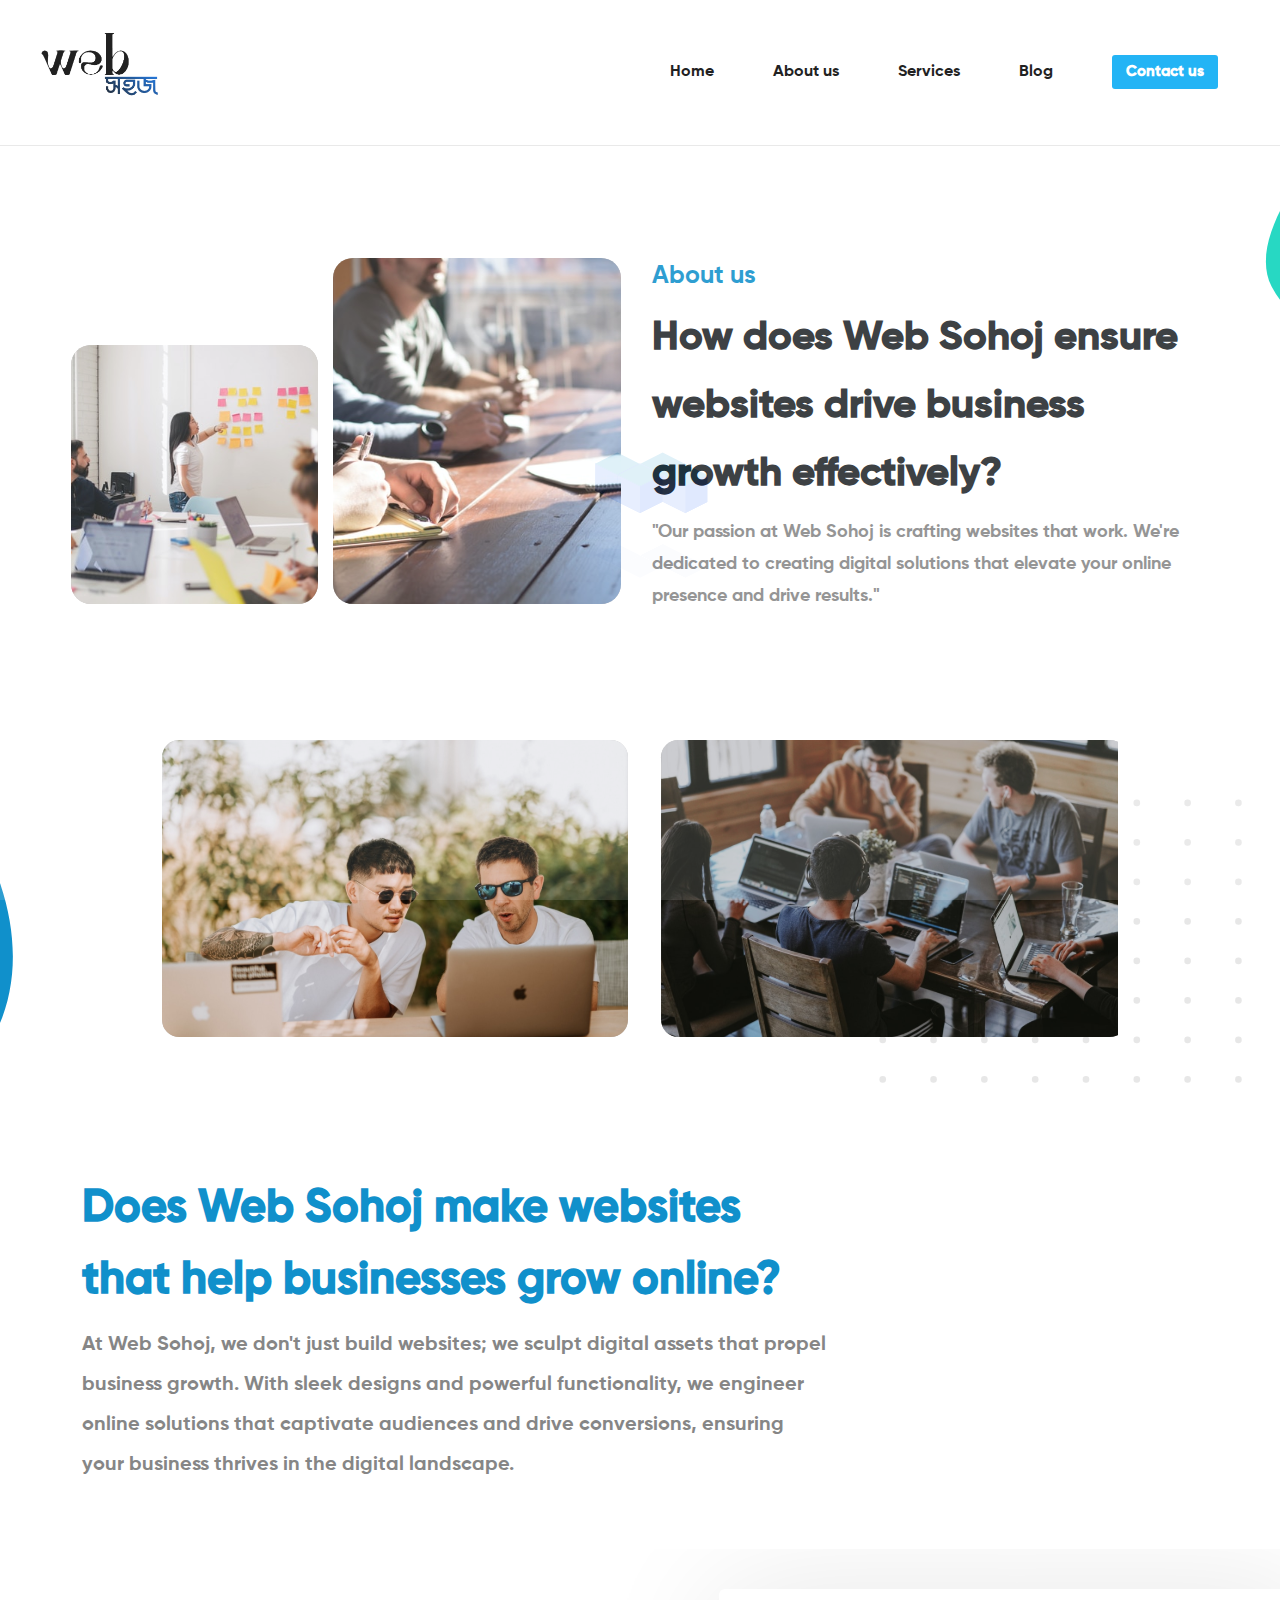
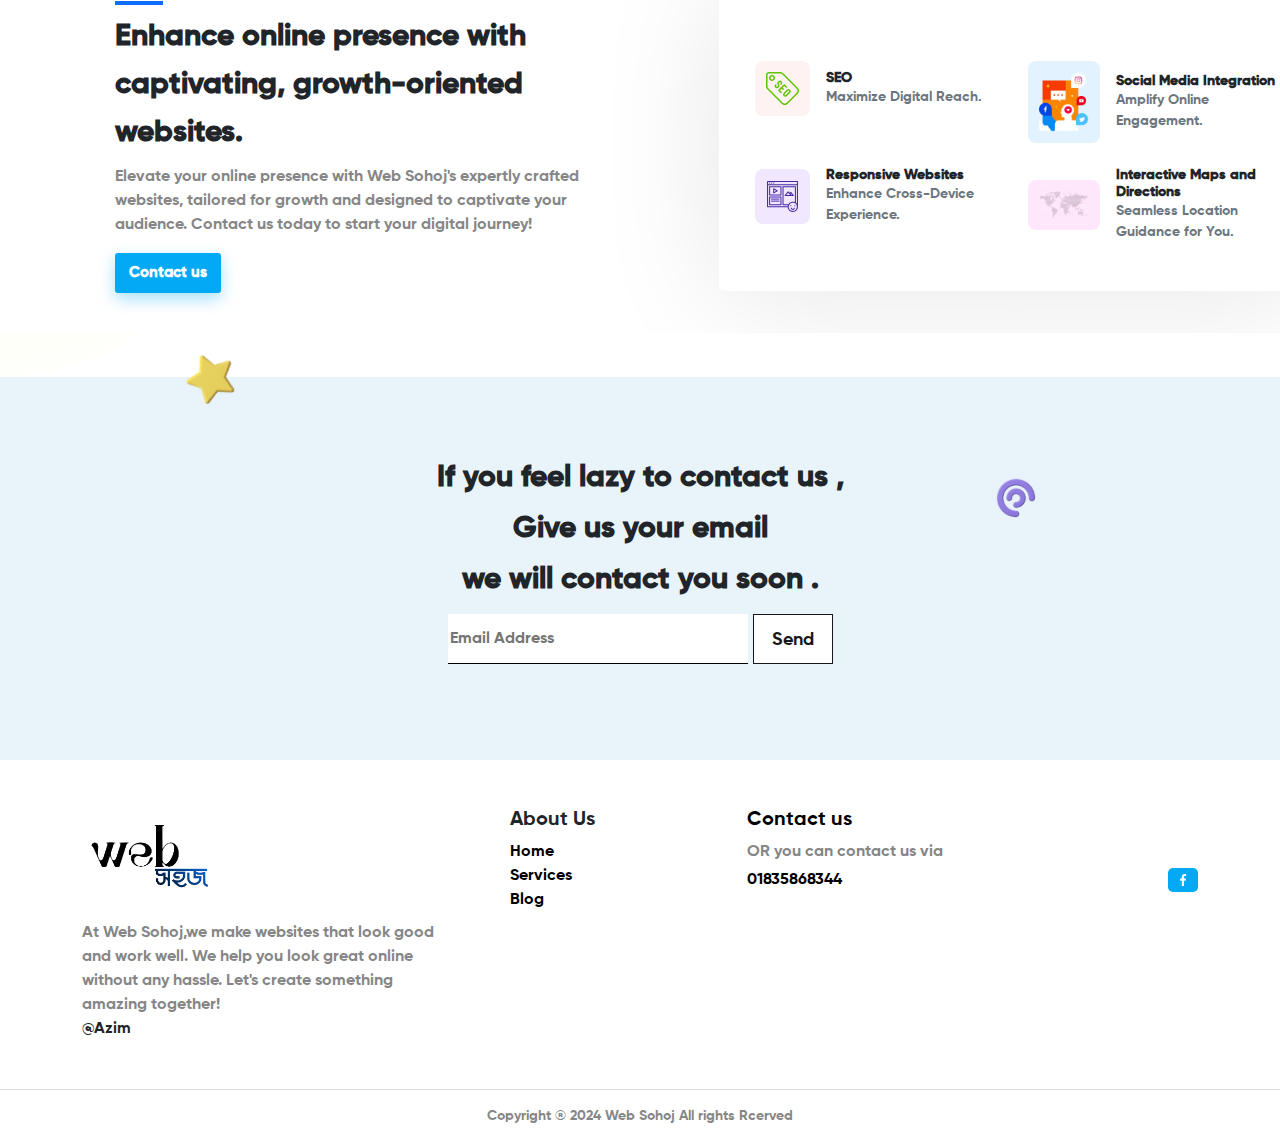
<file: about.html>
<!DOCTYPE html>
<html lang="en">

<head>
    <meta charset="UTF-8">
    <meta http-equiv="X-UA-Compatible" content="IE=edge">
    <meta name="viewport" content="width=device-width, initial-scale=1.0">
    <meta name="description" content="agancy ">

    <!-- fonts -->
    <link rel="preconnect" href="https://fonts.googleapis.com">
    <link rel="preconnect" href="https://fonts.gstatic.com" crossorigin>
    <link href="https://fonts.googleapis.com/css2?family=Sen:wght@400;700;800&display=swap" rel="stylesheet">
    <!-- bootstrap -->
    <link rel="stylesheet" href="assets/css/bootstrap.min.css">
    <!-- owl carousel  -->
    <link rel="stylesheet" href="assets/css/owl.carousel.min.css">
    <link rel="stylesheet" href="assets/css/owl.theme.default.css">
    <link rel="icon" href="/assets/imges/icon.png">
    <title>WEB সহজ । ABOUT</title>
    <!-- custom css -->
    <link rel="stylesheet" href="assets/css/AboutStyle.css">
</head>

<body class="">

    <!-- header >> nav  -->
    <header id="navBar">
          <nav class=" align-items-center  ">
            <div class="logo">
                <a class="navbar--logo fw-bolder fs-5 mainColor  " href="about.html"><img  src="/assets/imges/logo.png" alt=""></a>
            </div>
            <div id="LinksList" class="Links--list ">
                <a class="link" href="index.html">Home</a>
                <a class="link" href="about.html">About us</a>
                <a class="link" href="services.html">Services</a>
                <a class="link" href="Blog.html">Blog</a>
                <a class="buttom mainBg text-white shadow-none" href="Contact.html">Contact us</a>

            </div>

            <div id="toggleMenu" class="toggle-menu">
                <span class="rounded-5"></span>
                <span class="rounded-5"></span>
                <span class="rounded-5"></span>
            </div>
        </nav>

    </header>

    <!-- about header section -->
    <section id="main" class="about--header  overflow-hidden">
        <div class="Container">
            <div class="row  py-5">
                <div class="col-lg-6">
                    <div class="item--section overflow-hidden">
                        <div class="About--img1">

                            <img src="assets/imges/about4.svg" class="w-100  d-none d-md-block d-lg-block" loading="lazy"  alt="about">
                        </div>
                        <div class="About--img1">

                            <img src="assets/imges/about3.svg" class="w-100" loading="lazy"  alt="about">
                        </div>
                    </div>
                </div>
                <div class="col-lg-6  position-relative ">
                    <!-- <img src="assets/imges/secilemove.svg" class="ss   position-absolute d-none d-md-block d-lg-block" loading="lazy"  alt="seo"> -->
                    <div class="">
                        <h5 class=" mainColor ">About us</h5>
                        <h3 class="about--title">How does Web Sohoj ensure websites drive business growth effectively?</h3>
                        <p class=" about-p">"Our passion at Web Sohoj is crafting websites that work. We're dedicated to creating digital solutions that elevate your online presence and drive results."</p>
                    </div>
                </div>
            </div>
            <div class="row mt-5 py-2 justify-content-center">
                <div class="col-md-5 mt-4">
                    <img src="assets/imges/ABout1.svg" class="w-100 " loading="lazy"  alt="imgabout">
                </div>
                <div class="col-md-5  mt-4">
                    <img src="assets/imges/About2.svg" class="w-100" loading="lazy"  alt="imgabout">
                </div>
            </div>
        </div>
    </section>
    <!-- // header section end -->
    <!-- about  section2 -->
    <section class="section2 mt-5 py-3">
        <div class="container text-start">
            <div class="col-md-8">
                <h2 class="section2--title mainColor">Does Web Sohoj make websites that help businesses grow online?</h2>
                <p style="font-family: gil;" class="section2--p">At Web Sohoj, we don't just build websites; we sculpt digital assets that propel business growth. With sleek designs and powerful functionality, we engineer online solutions that captivate audiences and drive conversions, ensuring your business thrives in the digital landscape.</p>
            </div>
        </div>
    </section>
    <!-- about  section2 end  -->


    <!-- about  section3 -->
    <section class="section3 mt-5 py-3 overflow-hidden ">
        <div class="section3--container ">
            <div class="row py-4 flex-nowrap">
                <div class="col-md-5">
                    <div>
                        <span class="px-4 pt-1 bg-primary h-25 d-inline-block"></span>
                        <h5 class="sec3--h5">Enhance online presence with captivating, growth-oriented websites.</h5>
                        <p class="sec3--p">Elevate your online presence with Web Sohoj's expertly crafted websites, tailored for growth and designed to captivate your audience. Contact us today to start your digital journey!</p>
                        <a href="Contact.html" class=" buttom text-white mt-3         ">Contact us</a>
                    </div>
                </div>
                <div class="col-md-6   se3-item2">
                    <div class="row  py-5 px-4 rounded">
                        <div class="col-lg-6 mt-4">
                            <div class=" d-flex align-items-center">
                                <div class="icon icon1   rounded-3 me-3">
                                    <img src="assets/imges/seoIcon.svg" loading="lazy"  alt="seo">
                                </div>
                                <div class="content">
                                    <h5 class="small m-0 fw-bold ">SEO</h5>
                                    <p class="small m-0 text-muted">Maximize Digital Reach.</p>
                                </div>
                            </div>

                        </div>
                        <div class="col-lg-6 mt-4">
                            <div class=" d-flex align-items-center">
                                <div class="icon icon2   rounded-3 me-3">
                                    <img src="assets/imges/scl.png" width="50px" loading="lazy"  alt="seo">
                                </div>
                                <div class="content">
                                    <h5 class="small m-0 fw-bold ">Social Media Integration</h5>
                                    <p class="small m-0 text-muted">Amplify Online Engagement.</p>
                                </div>
                            </div>

                        </div>
                        <div class="col-lg-6 mt-4">
                            <div class=" d-flex align-items-center">
                                <div class="icon icon3   rounded-3 me-3">
                                    <img src="assets/imges/webIcon.svg" loading="lazy"  alt="seo">
                                </div>
                                <div class="content">
                                    <h5 class="small m-0 fw-bold ">Responsive Websites</h5>
                                    <p class="small m-0 text-muted">Enhance Cross-Device Experience.

                                    </p>
                                </div>
                            </div>

                        </div>
                        <div class="col-lg-6 mt-4">
                            <div class=" d-flex align-items-center">
                                <div class="icon icon4   rounded-3 me-3">
                                    <img src="assets/imges/map.png" width="50px" loading="lazy"  alt="seo">
                                </div>
                                <div class="content">
                                    <h5 class="small m-0 fw-bold ">Interactive Maps and Directions</h5>
                                    <p class="small m-0 text-muted">Seamless Location Guidance for You.</p>
                                </div>
                            </div>

                        </div>
                    </div>
                </div>
            </div>

        </div>
    </section>
    <!-- //about  section3 end  -->


    <!-- about  section4 -->
    <!-- <section class="py-5 ">
        <div class="container">
            <h3 class=" py-2">Carousel</h3>
            <div class="home-demo">
                <div class="owl-carousel owl-theme">
                    <div class="item ">
                        <img src="assets/imges/Man1.svg" loading="lazy"  alt="seo">
                        <div class="">
                            <span class=" text-muted">CEO</span>
                            <h6 class=" fw-bold">John kabras</h6>
                        </div>
                    </div>
                    <div class="item ">
                        <img src="assets/imges/Man2.svg" loading="lazy"  alt="seo">
                        <div class="">
                            <span class=" text-muted">CEO</span>
                            <h6 class=" fw-bold">John kabras</h6>
                        </div>
                    </div>
                    <div class="item ">
                        <img src="assets/imges/man3.svg" loading="lazy"  alt="seo">
                        <div class="">
                            <span class=" text-muted">CEO</span>
                            <h6 class=" fw-bold">John kabras</h6>
                        </div>
                    </div>
                    <div class="item ">
                        <img src="assets/imges/Man2.svg" class="rounded-3" loading="lazy"  alt="seo">
                        <div class="">
                            <span class=" text-muted">CEO</span>
                            <h6 class=" fw-bold">John kabras</h6>
                        </div>
                    </div>
                    <div class="item ">
                        <img src="assets/imges/man3.svg" class="rounded-3" loading="lazy"  alt="seo">
                        <div class="">
                            <span class=" text-muted">CEO</span>
                            <h6 class=" fw-bold">John kabras</h6>
                        </div>
                    </div>




                </div>
            </div>
        </div>
    </section>
    //about  section4 end -->

    <!-- footer -->
    <footer>
        <div class="footer py-5">
            <div class="container mt-4 text-center py-5 d-flex flex-column align-items-center">
                <h4 class="footer--tilte" data-aos="zoom-in" data-aos-duration="600">If you feel lazy to contact us ,<br>
                    Give us your email <br>  we will contact you soon . </h4>

                    <form  action="https://formsubmit.co/azimpakna@gmail.com" method="POST">
                        <input id="email" type="email" name="email" placeholder="Email Address" required/>                  
                        <input type="hidden" name="_next" value="https://websohoj.netlify.app/">
                        <input type="hidden" name="_captcha" value="false">
                        <input type="hidden" name="_template" value="box">
                        <button class="send-btn" type="submit">Send<span>Stay in touch!</span></button>
                        </form>

            </div>
        </div>
        <div class="footer--logo">
            <div class="container py-5">
                <div class="row  justify-content-between">
                    <div class="col-md-4">
                        <div class="">
                            <a href="#" class="fw-bold mainColor "><img class="footer-logo" src="/assets/imges/logo.png" alt=""></a>
                            <p class="footer--p">At Web Sohoj,we make websites that look good and work well. We help you look great online without any hassle. Let's create something amazing together!</p>
                            <span>@Azim</span>
                        </div>

                    </div>
                    <div class="col-md-2">
                        <h5 class="About--foot">About Us</h5>
                            <ul>
                                <a class="lower-nav" href="index.html" "  ><li>Home</li></a>
                                <a class="lower-nav" href="services.html" " ><li>Services</li></a>
                                <a class="lower-nav" href="Blog.html" " ><li>Blog</li></a>
                                
                            </ul>

                    </div>
                    <div class="col-md-5">
                        <a href="Contact.html" class="lower-nav"  ><h5 class="">Contact us</h5></a>
                        <p class="Contact--p">OR you can contact us via
                        </p>
                        <div class="social  d-flex justify-content-between align-items-center mt-1">
                            <p><a class="number" href="tel:+8801835868344">01835868344</a></p>
                                                       <div class="iconsohial">
                                <a class="scl-icn" target="_blank" href="https://www.facebook.com/profile.php?id=61559064839779"><img src="assets/imges/facebook.png" loading="lazy" alt="facebook"></a>

                            </div>
                        </div>
                    </div>

                </div>
            </div>
        </div>
        <div class="Copyright text-center py-3 ">
            <p class=" small">Copyright ® 2024 Web Sohoj All rights Rcerved</p>
        </div>
    </footer>
    <!-- // footer end-->

    <!-- loding screen -->
    <div id="loading" class="lodingsscren ">
        <div class="boxes">
            <div class="box ">
                <div></div>
                <div></div>
                <div></div>
                <div></div>
            </div>
            <div class="box">
                <div></div>
                <div></div>
                <div></div>
                <div></div>
            </div>
            <div class="box">
                <div></div>
                <div></div>
                <div></div>
                <div></div>
            </div>
            <div class="box">
                <div></div>
                <div></div>
                <div></div>
                <div></div>
            </div>
        </div>
    </div>
    <!-- scroll btn  -->
    <div id="scrollTopBtn">
        <img src="assets/imges/arrowUp.svg" loading="lazy"  alt="arrowUp">
    </div>

    <!-- jquery -->
    <script src="assets/scripts/jquery.js"></script>
    <!-- owl carousel  -->
    <script src="assets/scripts/owl.carousel.min.js"></script>
    <!-- aos -->
    <script src="https://unpkg.com/aos@next/dist/aos.js"></script>
    <!-- bootstrap -->
    <script src="assets/scripts/bootstrap.bundle.min.js"></script>
    <!-- custom js -->
    <script src="assets/scripts/script.js"></script>
</body>

</html>
</file>
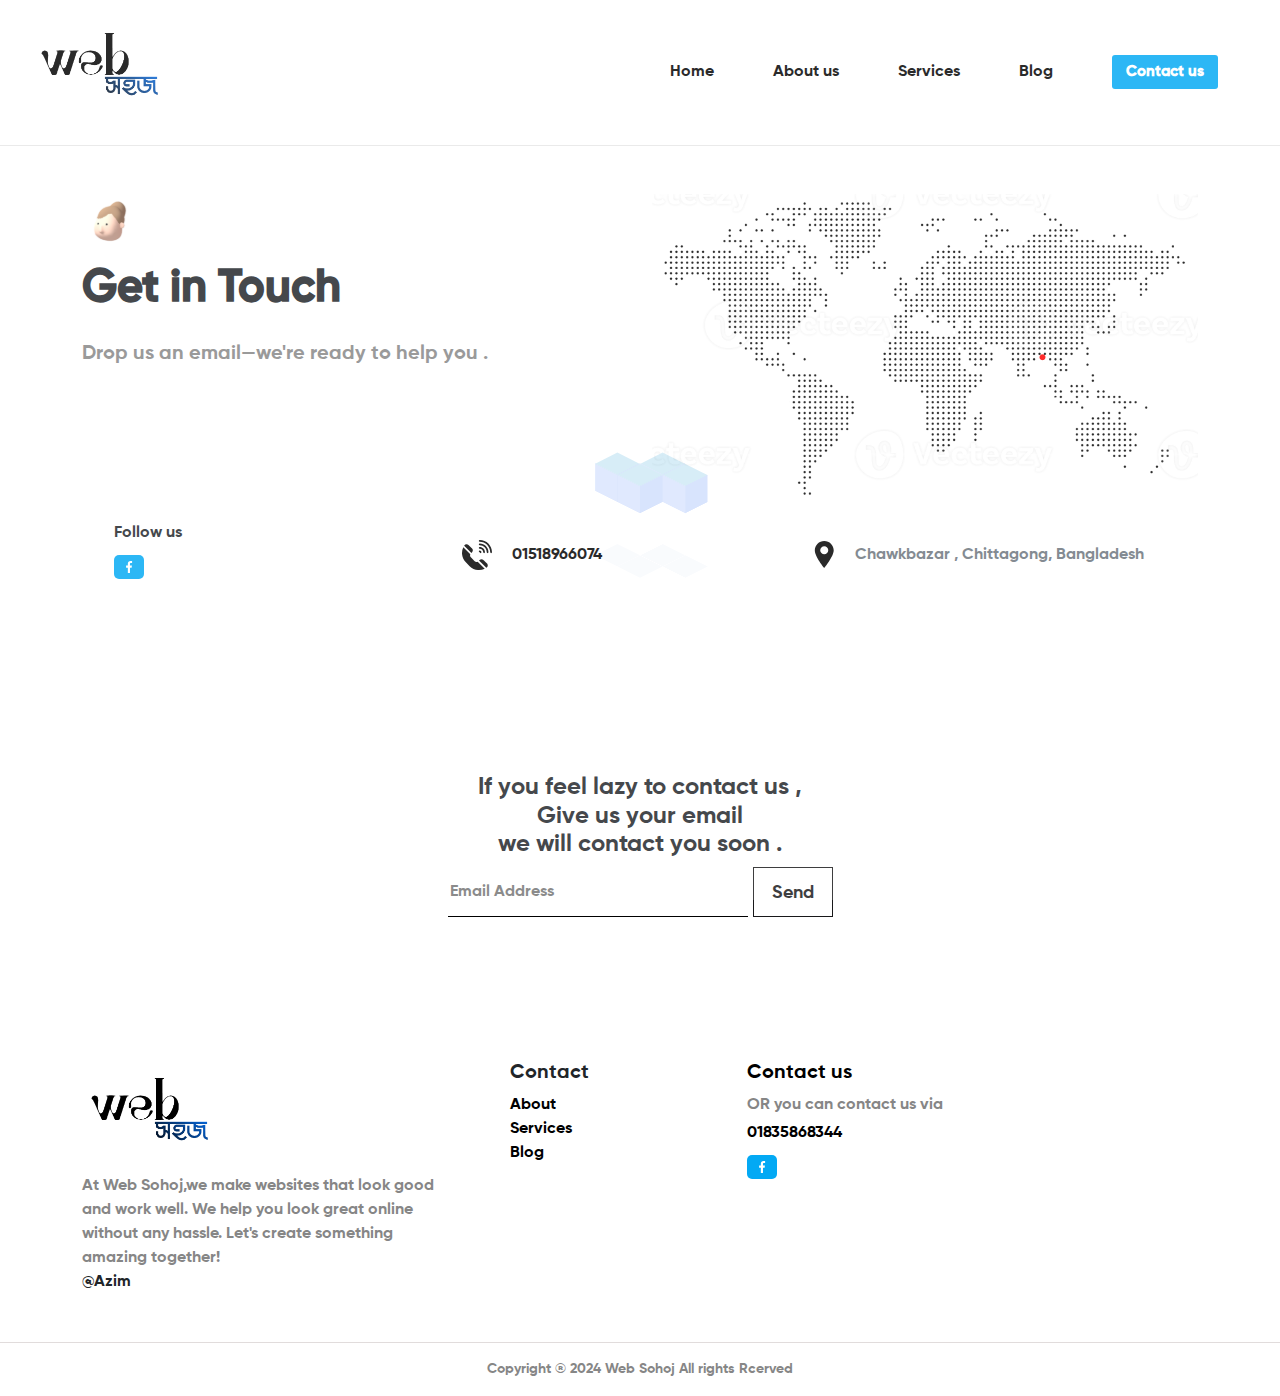
<file: Contact.html>
<!DOCTYPE html>
<html lang="en">

<head>
    <meta charset="UTF-8">
    <meta http-equiv="X-UA-Compatible" content="IE=edge">
    <meta name="viewport" content="width=device-width, initial-scale=1.0">
    <!-- fonts -->
    <link rel="preconnect" href="https://fonts.googleapis.com">
    <link rel="preconnect" href="https://fonts.gstatic.com" crossorigin>
    <link href="https://fonts.googleapis.com/css2?family=Sen:wght@400;700;800&display=swap" rel="stylesheet">
    <!-- bootstrap -->
    <link rel="stylesheet" href="assets/css/bootstrap.min.css">
    <link rel="icon" href="/assets/imges/icon.png">
    <title>WEB সহজ । CONTACT</title>
    <!-- custom css -->
    <link rel="stylesheet" href="assets/css/Contact.css">
</head>

<body>

    <!-- header >> nav  -->
    <header id="navBar">
        <nav class=" align-items-center  ">
            <div class="logo">
                <a class="navbar--logo fw-bolder fs-5 mainColor  " href="Contact.html"><img  src="/assets/imges/logo.png" alt=""></a>
            </div>
            <div id="LinksList" class="Links--list ">
                <a class="link" href="index.html">Home</a>
                <a class="link" href="about.html">About us</a>
                <a class="link" href="services.html">Services</a>
                <a class="link" href="Blog.html">Blog</a>
                <a class="buttom mainBg text-white shadow-none" href="Contact.html">Contact us</a>

            </div>

            <div id="toggleMenu" class="toggle-menu">
                <span class="rounded-5"></span>
                <span class="rounded-5"></span>
                <span class="rounded-5"></span>
            </div>
        </nav>

    </header>

    <!-- main section  -->
    <section id="main" class="main--section">
        <div class="container py-5">
            <div class="row justify-content-between">
                <div class="col-lg-5 col-md-6">
                    <div class="item--main">
                        <img src="assets/imges/contct.svg" loading="lazy" alt="test">
                        <h3 class="contact--h3">Get in Touch</h3>
                        <p>Drop us an email—we're ready to help you .</p>
                    </div>

                </div>
                <div class="col-lg-6 col-md-6">
                    <img src="assets/imges/map.png" class="w-100" loading="lazy" alt="test">
                </div>
            </div>
            <div class="row   justify-content-around align-items-center">
                <div class="col-lg-3     col-md-4 my-3 ">
                    <div class="social  d-flex justify-content-between align-items-center mt-1">
                        <span>Follow us</span>
                        <div class="iconsohial">
                            <a href="https://www.facebook.com/profile.php?id=61559064839779" target="_blank" ><img src="assets/imges/facebook.png" loading="lazy" alt="facebooke"></a>
                        </div>
                    </div>
                </div>
                <div class="col-lg-3 col-md-4 my-3 ">
                    <div class="  d-flex  align-items-center mt-1">

                        <img class="phone--img" src="assets/imges/phone.svg" loading="lazy" alt="test">
                        <p><a class="contact-tell" href="tel:+8801518966074">01518966074</a></p>

                    </div>

                </div>
                <div class="col-lg- col-md-4 my-3 ">
                    <div class="  d-flex  align-items-center mt-1">

                        <img class="gpsImg" src="assets/imges/gps.svg" loading="lazy" alt="test">
                        <p class="ms-3  text-muted">Chawkbazar , Chittagong, Bangladesh</p>
                    </div>

                </div>
            </div>
        </div>
    </section>
    <!-- //main section end -->




 


    <!-- footer -->
    <footer>
        <div class="footer py-5">
            <div class="container mt-4 text-center py-5 d-flex flex-column align-items-center">
                <h4 class="footer--tilte" data-aos="zoom-in" data-aos-duration="600">If you feel lazy to contact us ,<br>
                    Give us your email <br>  we will contact you soon . </h4>

                    <form  action="https://formsubmit.co/azimpakna@gmail.com" method="POST">
                        <input id="email" type="email" name="email" placeholder="Email Address" required/>                  
                        <input type="hidden" name="_next" value="https://websohoj.netlify.app/">
                        <input type="hidden" name="_captcha" value="false">
                        <input type="hidden" name="_template" value="box">
                        <button class="send-btn" type="submit">Send<span>Stay in touch!</span></button>
                        </form>

            </div>
        </div>
        <div class="footer--logo">
            <div class="container py-5">
                <div class="row  justify-content-between">
                    <div class="col-md-4">
                        <div class="">
                            <a href="#" class="fw-bold mainColor "><img class="footer-logo" src="/assets/imges/logo.png" alt=""></a>
                            <p class="footer--p">At Web Sohoj,we make websites that look good and work well. We help you look great online without any hassle. Let's create something amazing together!</p>
                            <span>@Azim</span>
                        </div>

                    </div>
                    <div class="col-md-2">
                        <h5 class="About--foot">Contact</h5>
                            <ul>
                                <a class="lower-nav" href="about.html" "  ><li>About</li></a>
                                <a class="lower-nav" href="services.html" " ><li>Services</li></a>
                                <a class="lower-nav" href="Blog.html" " ><li>Blog</li></a>
                                
                            </ul>

                    </div>
                    <div class="col-md-5">
                        <a href="Contact.html" class="lower-nav"  ><h5 class="">Contact us</h5></a>
                        <p class="Contact--p">OR you can contact us via
                        </p>
                        <div class="social  d-flex justify-content-between align-items-center mt-1">
                            <p><a class="number" href="tel:+8801835868344">01835868344</a></p>
                                                       <div class="iconsohial">
                                <a class="scl-icn" target="_blank" href="https://www.facebook.com/profile.php?id=61559064839779"><img src="assets/imges/facebook.png" loading="lazy" alt="facebook"></a>

                            </div>
                        </div>
                    </div>

                </div>
            </div>
        </div>
        <div class="Copyright text-center py-3 ">
            <p class=" small">Copyright ® 2024 Web Sohoj All rights Rcerved</p>
        </div>
    </footer>
    <!-- // footer end-->

    <!-- loding screen  -->
    <div id="loading" class="lodingsscren ">
        <div class="boxes">
            <div class="box ">
                <div></div>
                <div></div>
                <div></div>
                <div></div>
            </div>
            <div class="box">
                <div></div>
                <div></div>
                <div></div>
                <div></div>
            </div>
            <div class="box">
                <div></div>
                <div></div>
                <div></div>
                <div></div>
            </div>
            <div class="box">
                <div></div>
                <div></div>
                <div></div>
                <div></div>
            </div>
        </div>
    </div>
    <!-- scroll btn  -->
    <div id="scrollTopBtn">
        <img src="assets/imges/arrowUp.svg" loading="lazy" alt="arrowUp">
    </div>

    <!-- jquery -->
    <script src="assets/scripts/jquery.js"></script>

    <!-- bootstrap -->
    <script src="assets/scripts/bootstrap.bundle.min.js"></script>
    <!-- custom js -->
    <script src="assets/scripts/script.js"></script>
</body>

</html>
</file>
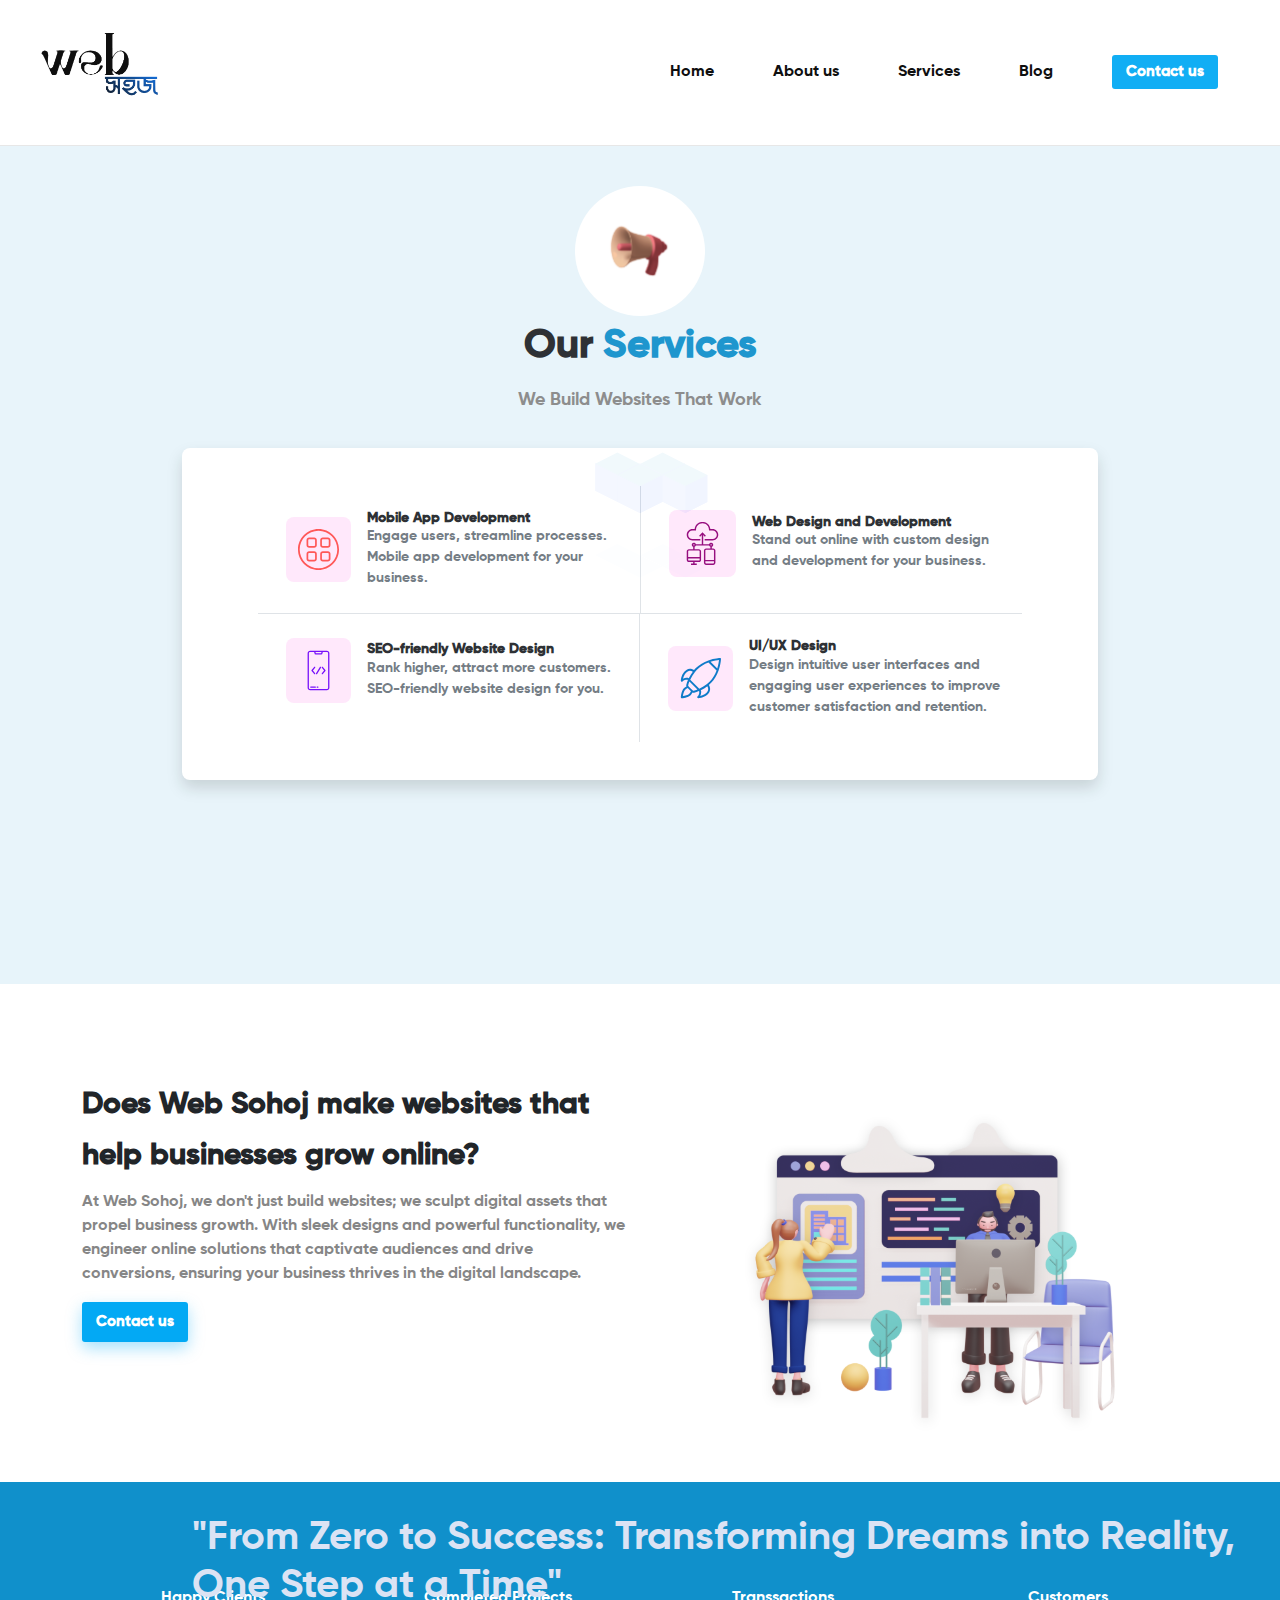
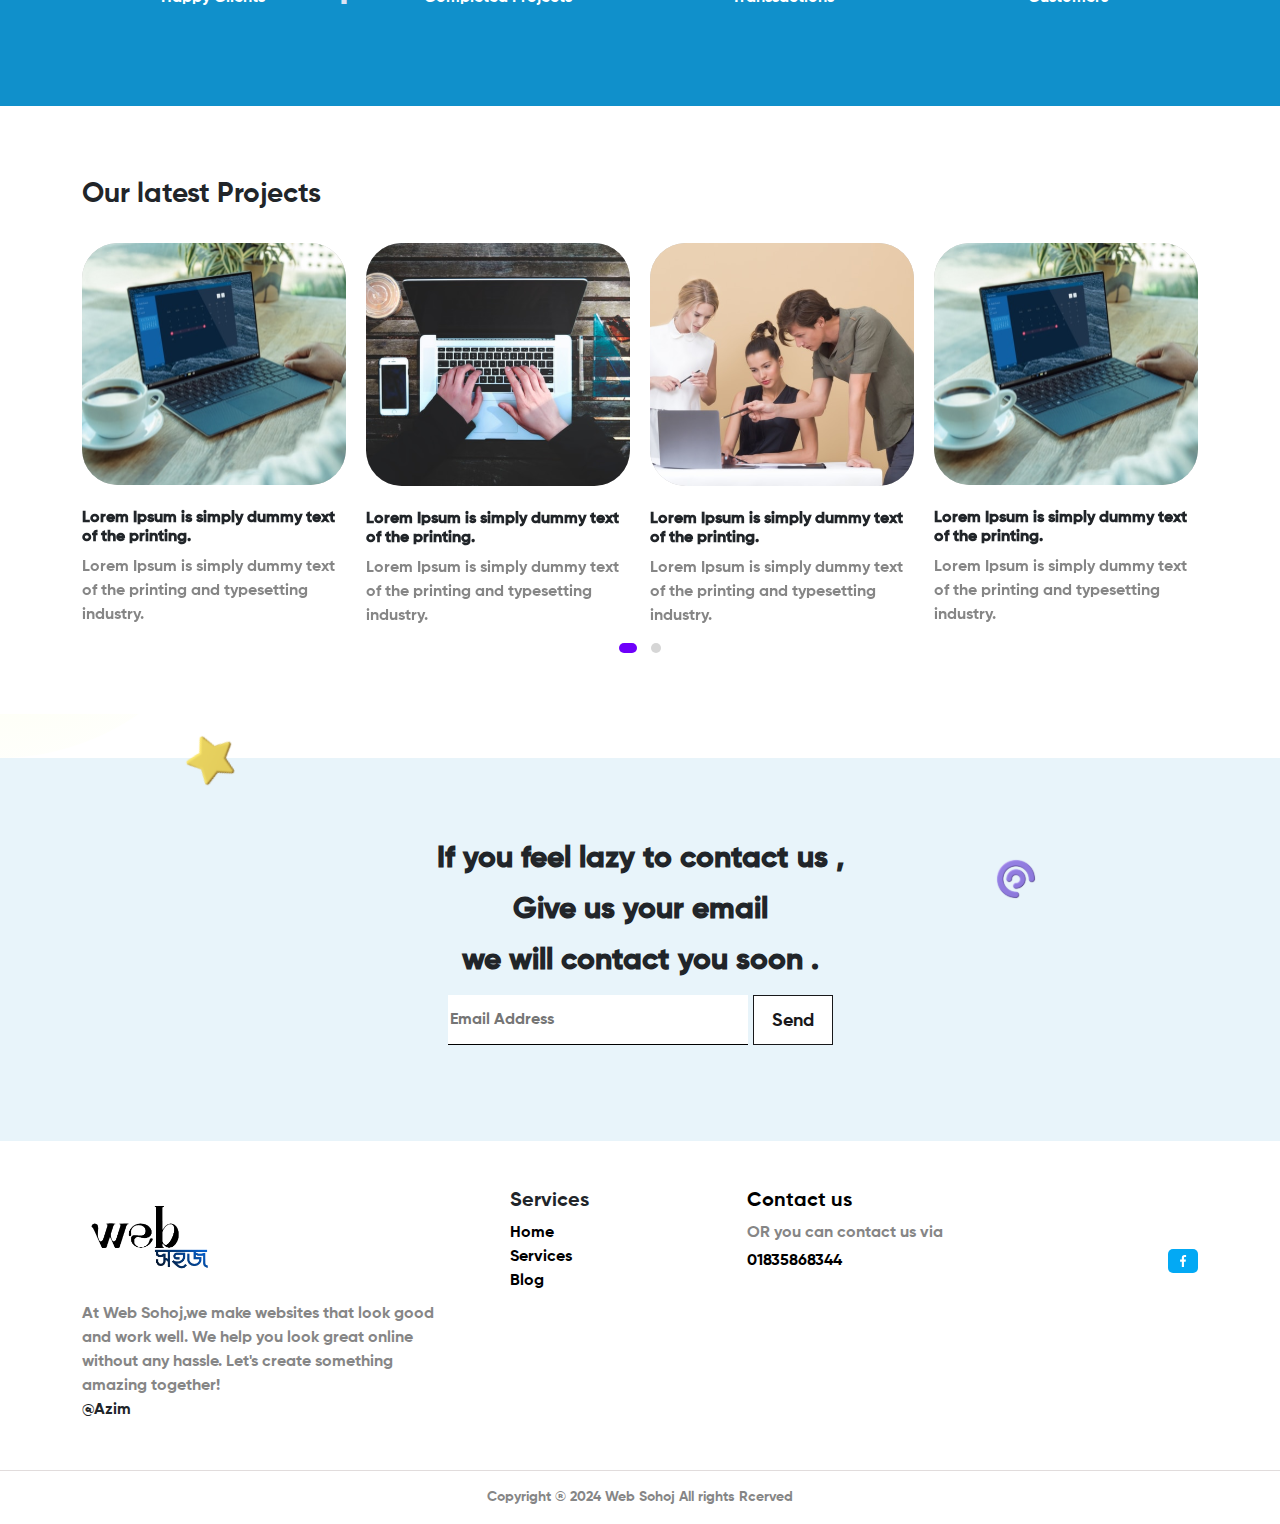
<file: services.html>
<!DOCTYPE html>
<html lang="en">

<head>
    <meta charset="UTF-8">
    <meta http-equiv="X-UA-Compatible" content="IE=edge">
    <meta name="viewport" content="width=device-width, initial-scale=1.0">
    <meta name="description" content="agancy ">

    <!-- fonts -->
    <link rel="preconnect" href="https://fonts.googleapis.com">
    <link rel="preconnect" href="https://fonts.gstatic.com" crossorigin>
    <link href="https://fonts.googleapis.com/css2?family=Sen:wght@400;700;800&display=swap" rel="stylesheet">
    <!-- bootstrap -->
    <link rel="stylesheet" href="assets/css/bootstrap.min.css">
    <!-- owl carousel  -->
    <link rel="stylesheet" href="assets/css/owl.carousel.min.css">
    <link rel="stylesheet" href="assets/css/owl.theme.default.css">
    <link rel="icon" href="/assets/imges/icon.png">
    <title>WEB সহজ । SERVICES</title>
    <!-- custom css -->
    <link rel="stylesheet" href="assets/css/services.css">
</head>

<body>

    <!-- header >> nav  -->
    <header id="navBar">
          <nav class=" align-items-center  ">
            <div class="logo">
                <a class="navbar--logo fw-bolder fs-5 mainColor  " href="services.html"><img  src="/assets/imges/logo.png" alt=""></a>
            </div>
            <div id="LinksList" class="Links--list ">
                <a class="link" href="index.html">Home</a>
                <a class="link" href="about.html">About us</a>
                <a class="link" href="services.html">Services</a>
                <a class="link" href="Blog.html">Blog</a>
                <a class="buttom mainBg text-white shadow-none" href="Contact.html">Contact us</a>

            </div>

            <div id="toggleMenu" class="toggle-menu">
                <span class="rounded-5"></span>
                <span class="rounded-5"></span>
                <span class="rounded-5"></span>
            </div>
        </nav>

    </header>

    <!-- main section -->
    <section id="main" class="main py-4">
        <div class="container">
            <div class="item text-center pt-3">
                <img class="maic" src="assets/imges/maic.svg" loading="lazy" alt="seo">
                <h2 class="main--h2">Our <span class=" mainColor">Services</span></h2>
                <p class="main--p">We Build Websites That Work</p>
            </div>
            <div class="main--container ">
                <div class="row main--app shadow  rounded-3">
                    <div class="col-lg-5   py-4  border-bottom ">
                        <div class=" d-flex  justify-content-between  align-items-center">
                            <div class="icon icon4   rounded-3 mx-3">
                                <img src="assets/imges/aboutIcon1.svg" loading="lazy" alt="seo">
                            </div>
                            <div class="content">
                                <h5 class="small m-0 fw-bold ">Mobile App Development</h5>
                                <p class="small m-0 text-muted">Engage users, streamline processes. Mobile app development for your business.</p>
                            </div>
                        </div>
                    </div>
                    <div class="col-lg-5   py-4 border-bottom border-start">
                        <div class=" d-flex justify-content-between   align-items-center">
                            <div class="icon icon4   rounded-3 mx-3">
                                <img src="assets/imges/aboutIcon4.svg" loading="lazy" alt="seo">
                            </div>
                            <div class="content">
                                <h5 class="small m-0 fw-bold ">Web Design and Development</h5>
                                <p class="small m-0 text-muted">Stand out online with custom design and development for your business.</p>
                            </div>
                        </div>
                    </div>
                    <div class="col-lg-5   py-4 border-end ">
                        <div class=" d-flex justify-content-between   align-items-center">
                            <div class="icon icon4    rounded-3 mx-3">
                                <img src="assets/imges/aboutIcon3.svg" loading="lazy" alt="seo">
                            </div>
                            <div class="content">
                                <h5 class="small m-0 fw-bold ">SEO-friendly Website Design</h5>
                                <p class="small m-0 text-muted">Rank higher, attract more customers. SEO-friendly website design for you.</p>
                            </div>
                        </div>
                    </div>
                    <div class="col-lg-5   py-4  ">
                        <div class=" d-flex justify-content-between  align-items-center">
                            <div class="icon icon4   rounded-3 mx-3">
                                <img src="assets/imges/aboutIcon2.svg" loading="lazy" alt="seo">
                            </div>
                            <div class="content">
                                <h5 class="small m-0 fw-bold ">UI/UX Design</h5>
                                <p class="small m-0 text-muted">Design intuitive user interfaces and engaging user experiences to improve customer satisfaction and retention.</p>
                            </div>
                        </div>
                    </div>
                </div>
            </div>
        </div>

    </section>
    <!-- // main section end -->

    <br>
    <br>
    <br>
    <br>


    <!-- section 2  -->
    <section class=" section2">
        <div class="container">
            <div class="row">
                <div class="col-lg-6">
                    <div class="iteem">
                        <h3 class="sec2--h3">Does Web Sohoj make websites that help businesses grow online?</h3>
                        <p class="sec2--p">At Web Sohoj, we don't just build websites; we sculpt digital assets that propel business growth. With sleek designs and powerful functionality, we engineer online solutions that captivate audiences and drive conversions, ensuring your business thrives in the digital landscape.</p>
                        <a href="#" class="buttom text-white mt-3">Contact us</a>
                    </div>
                </div>
                <div class="col-lg-6">
                    <img src="assets/imges/team.svg" class=" w-100" loading="lazy" alt="seo">
                </div>
            </div>
        </div>
    </section>
    <!-- //section 2 end -->

    <!-- section 3  -->
    <section id="level" class="section3 mt-5 ">
        <h1 class="number-heading" >"From Zero to Success: Transforming Dreams into Reality, One Step at a Time"</h1>
        <div class="container text-white py-5">
            <div class="row  text-center flex-wrap justify-content-md-center">
                <div id="counter-box" class="col-lg-3 col-md-4 my-3 ">
                    <h4 data-number="0" class="sec3--num counter"></h4>
                    <span>Happy Clients</span>
                </div>
                <div id="counter-box" class="col-lg-3 col-md-4 my-3">
                    <h4 data-number="0" class="sec3--num counter"></h4>
                    <span>Completed Projects</span>
                </div>
                <div id="counter-box" class="col-lg-3 col-md-4 my-3">
                    <h4 data-number="0" class="sec3--num counter"></h4>
                    <span>Transsactions</span>
                </div>
                <div id="counter-box" class="col-lg-3 col-md-4 my-3">
                    <h4 data-number="0" class="sec3--num counter"></h4>
                    <span>Customers</span>
                </div>
            </div>
        </div>
    </section>
    <!-- section 3 end -->

    <!-- section 4 -->
    <section class="section4 py-5">
        <div class="container">

            <h3 class=" py-4 mb-2">Our latest Projects</h3>
            <div class="home-demo">
                <div class="owl-carousel owl-theme">
                    <div class="item ">
                        <img src="assets/imges/serveson.svg" class="rounded-5 mb-4" loading="lazy" alt="seo">
                        <div class="">
                            <h6 class=" fw-bold">Lorem Ipsum is simply dummy text of the printing.</h6>
                            <p>Lorem Ipsum is simply dummy text of the printing and typesetting industry. </p>

                        </div>
                    </div>
                    <div class="item ">
                        <img src="assets/imges/servestow.svg" class="rounded-5 mb-4" loading="lazy" alt="seo">
                        <div class="">
                            <h6 class=" fw-bold">Lorem Ipsum is simply dummy text of the printing.</h6>
                            <p>Lorem Ipsum is simply dummy text of the printing and typesetting industry. </p>

                        </div>
                    </div>
                    <div class="item ">
                        <img src="assets/imges/serves3.svg" class="rounded-5 mb-4" loading="lazy" alt="seo">
                        <div class="">
                            <h6 class=" fw-bold">Lorem Ipsum is simply dummy text of the printing.</h6>
                            <p>Lorem Ipsum is simply dummy text of the printing and typesetting industry. </p>

                        </div>
                    </div>
                    <div class="item ">
                        <img src="assets/imges/serveson.svg" class="rounded-5 mb-4" loading="lazy" alt="seo">
                        <div class="">
                            <h6 class=" fw-bold">Lorem Ipsum is simply dummy text of the printing.</h6>
                            <p>Lorem Ipsum is simply dummy text of the printing and typesetting industry. </p>

                        </div>
                    </div>
                    <div class="item ">
                        <img src="assets/imges/servestow.svg" class="rounded-5 mb-4" loading="lazy" alt="seo">
                        <div class="">
                            <h6 class=" fw-bold">Lorem Ipsum is simply dummy text of the printing.</h6>
                            <p>Lorem Ipsum is simply dummy text of the printing and typesetting industry. </p>

                        </div>
                    </div>





                </div>

            </div>
        </div>
    </section>
    <!-- //section 4 end -->


    <!-- footer -->
    <footer>
        <div class="footer py-5">
            <div class="container mt-4 text-center py-5 d-flex flex-column align-items-center">
                <h4 class="footer--tilte" data-aos="zoom-in" data-aos-duration="600">If you feel lazy to contact us ,<br>
                    Give us your email <br>  we will contact you soon . </h4>

                    <form  action="https://formsubmit.co/azimpakna@gmail.com" method="POST">
                        <input id="email" type="email" name="email" placeholder="Email Address" required/>                  
                        <input type="hidden" name="_next" value="https://websohoj.netlify.app/">
                        <input type="hidden" name="_captcha" value="false">
                        <input type="hidden" name="_template" value="box">
                        <button class="send-btn" type="submit">Send<span>Stay in touch!</span></button>
                        </form>

            </div>
        </div>
        <div class="footer--logo">
            <div class="container py-5">
                <div class="row  justify-content-between">
                    <div class="col-md-4">
                        <div class="">
                            <a href="#" class="fw-bold mainColor "><img class="footer-logo" src="/assets/imges/logo.png" alt=""></a>
                            <p class="footer--p">At Web Sohoj,we make websites that look good and work well. We help you look great online without any hassle. Let's create something amazing together!</p>
                            <span>@Azim</span>
                        </div>

                    </div>
                    <div class="col-md-2">
                        <h5 class="About--foot">Services</h5>
                            <ul>
                                <a class="lower-nav" href="index.html" "  ><li>Home</li></a>
                                <a class="lower-nav" href="services.html" " ><li>Services</li></a>
                                <a class="lower-nav" href="Blog.html" " ><li>Blog</li></a>
                                
                            </ul>

                    </div>
                    <div class="col-md-5">
                        <a href="Contact.html" class="lower-nav"  ><h5 class="">Contact us</h5></a>
                        <p class="Contact--p">OR you can contact us via
                        </p>
                        <div class="social  d-flex justify-content-between align-items-center mt-1">
                            <p><a class="number" href="tel:+8801835868344">01835868344</a></p>
                                                       <div class="iconsohial">
                                <a class="scl-icn" target="_blank" href="https://www.facebook.com/profile.php?id=61559064839779"><img src="assets/imges/facebook.png" loading="lazy" alt="facebook"></a>

                            </div>
                        </div>
                    </div>

                </div>
            </div>
        </div>
        <div class="Copyright text-center py-3 ">
            <p class=" small">Copyright ® 2024 Web Sohoj All rights Rcerved</p>
        </div>
    </footer>
    <!-- // footer end-->

    <!--loding screen -->
    <div id="loading" class="lodingsscren ">
        <div class="boxes">
            <div class="box ">
                <div></div>
                <div></div>
                <div></div>
                <div></div>
            </div>
            <div class="box">
                <div></div>
                <div></div>
                <div></div>
                <div></div>
            </div>
            <div class="box">
                <div></div>
                <div></div>
                <div></div>
                <div></div>
            </div>
            <div class="box">
                <div></div>
                <div></div>
                <div></div>
                <div></div>
            </div>
        </div>
    </div>
    <!-- scroll btn  -->
    <div id="scrollTopBtn">
        <img src="assets/imges/arrowUp.svg" loading="lazy" alt="arrowUp">
    </div>

    <!-- jquery -->
    <script src="assets/scripts/jquery.js"></script>
    <!-- owl carousel  -->
    <script src="assets/scripts/owl.carousel.min.js"></script>
    <!-- bootstrap -->
    <script src="assets/scripts/bootstrap.bundle.min.js"></script>
    <!-- custom js -->
    <script src="assets/scripts/script.js"></script>
</body>

</html>
</file>
<file: assets/css/AboutStyle.css>
@font-face {
    font-family: gil;
    src: url(/assets/fonts/Gilroy-Bold.ttf);
}

.lodingsscren,
nav {
    display: -webkit-box
}

.mainBg,
.toggle-menu span {
    background-color: var(--mainColor)
}

.footer--tilte,
.sec3--h5,
.sec3-p,
.section2--p,
.section2--title {
    letter-spacing: 0
}

:root {
    --mainColor: #1090CB;
    --neroColor: #252525
}

body {
    font-family:gil;

}

a {
    text-decoration: none
}

.Container {
    width: 90%;
    margin: auto
}

ul {
    padding-left: 0;
    list-style-type: none
}

.mainColor {
    color: var(--mainColor)
}

.neroColor {
    color: var(--neroColor)
}

p {
    color: #868686;
    margin: 0
}

.buttom {
    display: inline-block;
    padding: 5px 14px;
    background-color: #03a9f4;
    font-size: 15px;
    font-weight: 600;
    line-height: 2em;
    border-radius: 3px;
    -webkit-box-shadow: 0 6px 16px rgb(3 169 244 / 35%);
    box-shadow: 0 6px 16px rgb(3 169 244 / 35%);
    -webkit-transition: .6s;
    -o-transition: .6s;
    transition: .6s
}

.Links--list,
.lodingsscren,
nav {
    display: -ms-flexbox
}

#scrollTopBtn {
    padding: 10px;
    background-color: #08d3bb;
    color: #fff;
    display: none;
    -webkit-box-pack: center;
    -ms-flex-pack: center;
    justify-content: center;
    -webkit-box-align: center;
    -ms-flex-align: center;
    align-items: center;
    font-size: 24px;
    border-radius: 50%;
    position: fixed;
    right: 3%;
    bottom: 5%;
    cursor: pointer;
    opacity: .5;
    z-index: 99999999999
}

#scrollTopBtn:hover {
    -webkit-transition: .2s;
    -o-transition: .2s;
    transition: .2s;
    opacity: 1
}

nav {
    width: 95%;
    margin: auto;
    display: flex;
    -webkit-box-pack: justify;
    -ms-flex-pack: justify;
    justify-content: space-between;
    padding: 1rem 0
}
nav img{
    width: 150px;
}
.Links--list {
    display: flex;
    -ms-flex-pack: distribute;
    justify-content: space-around;
    -webkit-box-align: center;
    -ms-flex-align: center;
    align-items: center;
    width: 50%
}

.Links--list a {
    color: #000;
    line-height: 24px
}

header {
    border-bottom: 1px solid rgba(129, 129, 129, .2)
}

.toggle-menu {
    background: 0 0;
    border: none;
    width: 35px;
    -webkit-box-orient: vertical;
    -webkit-box-direction: normal;
    -ms-flex-direction: column;
    flex-direction: column;
    -webkit-box-align: center;
    -ms-flex-align: center;
    align-items: center;
    -ms-flex-pack: distribute;
    justify-content: space-around;
    cursor: pointer;
    padding: 5px;
    z-index: 1;
    display: none
}

.toggle-menu:focus {
    outline: 0
}

.toggle-menu span {
    display: inline-block;
    height: 3px;
    margin: 3px 0;
    width: 40px;
    -webkit-transition: .6s;
    -o-transition: .6s;
    transition: .6s
}

.toggle-menu.open span:nth-child(2) {
    -webkit-transform: rotate(45deg);
    -ms-transform: rotate(45deg);
    transform: rotate(45deg);
    opacity: 0
}

.toggle-menu.open span:first-child {
    -webkit-transform: rotate(45deg);
    -ms-transform: rotate(45deg);
    transform: rotate(45deg)
}

.toggle-menu.open span:nth-child(3) {
    -webkit-transform: rotate(-45deg);
    -ms-transform: rotate(-45deg);
    transform: rotate(-45deg)
}

.toggle-menu.open span {
    position: absolute;
    -webkit-box-pack: center;
    -ms-flex-pack: center;
    justify-content: center
}
.footer-logo{
    width: 150px;
}
@media screen and (max-width:990px) {
    .Links--list {
        display: none
    }

    .Links--list.open,
    .toggle-menu {
        display: -webkit-box;
        display: -ms-flexbox
    }

    .toggle-menu {
        display: flex;
        z-index: 999
    }

    .Links--list.open {
        position: absolute;
        width: 100%;
        background-color: #fff;
        -webkit-transition: .5s;
        -o-transition: .5s;
        transition: .5s;
        display: flex;
        height: 100vh;
        -webkit-box-orient: vertical;
        -webkit-box-direction: normal;
        -ms-flex-direction: column;
        flex-direction: column;
        -webkit-box-align: center;
        -ms-flex-align: center;
        align-items: center;
        -webkit-box-pack: center;
        -ms-flex-pack: center;
        justify-content: center;
        left: 0;
        top: 0;
        right: 0;
        bottom: 0;
        z-index: 99
    }

    .Links--list a {
        margin: 2rem 0
    }
}

.lodingsscren {
    height: 100vh;
    display: flex;
    -webkit-box-pack: center;
    -ms-flex-pack: center;
    justify-content: center;
    -webkit-box-align: center;
    -ms-flex-align: center;
    align-items: center;
    z-index: 99999999999;
    background-color: #fff;
    top: 0;
    left: 0;
    right: 0;
    bottom: 0;
    position: absolute
}

.boxes,
.boxes .box {
    width: 32px;
    height: 32px
}

.boxes {
    position: relative;
    -webkit-transform-style: preserve-3d;
    transform-style: preserve-3d;
    -webkit-transform-origin: 50% 50%;
    -ms-transform-origin: 50% 50%;
    transform-origin: 50% 50%;
    margin-top: 32px;
    -webkit-transform: rotateX(60deg) rotateZ(45deg) rotateY(0) translateZ(0);
    transform: rotateX(60deg) rotateZ(45deg) rotateY(0) translateZ(0)
}

.boxes .box {
    top: 0;
    left: 0;
    position: absolute;
    -webkit-transform-style: preserve-3d;
    transform-style: preserve-3d
}

.boxes .box:first-child {
    -webkit-transform: translate(100%, 0);
    -ms-transform: translate(100%, 0);
    transform: translate(100%, 0);
    -webkit-animation: 1s linear infinite box1;
    animation: .5s linear infinite box1
}

.boxes .box:nth-child(2) {
    -webkit-transform: translate(0, 100%);
    -ms-transform: translate(0, 100%);
    transform: translate(0, 100%);
    -webkit-animation: .5s linear infinite box2;
    animation: .5s linear infinite box2
}

.boxes .box:nth-child(3) {
    -webkit-transform: translate(100%, 100%);
    -ms-transform: translate(100%, 100%);
    transform: translate(100%, 100%);
    -webkit-animation: .5s linear infinite box3;
    animation: .5s linear infinite box3
}

.boxes .box:nth-child(4) {
    -webkit-transform: translate(200%, 0);
    -ms-transform: translate(200%, 0);
    transform: translate(200%, 0);
    -webkit-animation: .5s linear infinite box4;
    animation: .5s linear infinite box4
}

.boxes .box>div {
    background: #5c8df6;
    --translateZ: 15.5px;
    --rotateY: 0deg;
    --rotateX: 0deg;
    position: absolute;
    width: 100%;
    height: 100%;
    background: var(--mainColor);
    top: auto;
    right: auto;
    bottom: auto;
    left: auto;
    -webkit-transform: rotateY(var(--rotateY)) rotateX(var(--rotateX)) translateZ(var(--translateZ));
    transform: rotateY(var(--rotateY)) rotateX(var(--rotateX)) translateZ(var(--translateZ))
}

.boxes .box>div:first-child {
    top: 0;
    left: 0;
    background: var(--mainColor)
}

.boxes .box>div:nth-child(2) {
    background: #145af2;
    right: 0;
    --rotateY: 90deg
}

.boxes .box>div:nth-child(3) {
    background: #447cf5;
    --rotateX: -90deg
}

.boxes .box>div:nth-child(4) {
    background: #dbe3f4;
    top: 0;
    left: 0;
    --translateZ: -90px
}

@-webkit-keyframes box1 {

    0%,
    50% {
        -webkit-transform: translate(100%, 0);
        transform: translate(100%, 0)
    }

    100% {
        -webkit-transform: translate(200%, 0);
        transform: translate(200%, 0)
    }
}

@keyframes box1 {

    0%,
    50% {
        -webkit-transform: translate(100%, 0);
        transform: translate(100%, 0)
    }

    100% {
        -webkit-transform: translate(200%, 0);
        transform: translate(200%, 0)
    }
}

@-webkit-keyframes box2 {
    0% {
        -webkit-transform: translate(0, 100%);
        transform: translate(0, 100%)
    }

    50% {
        -webkit-transform: translate(0, 0);
        transform: translate(0, 0)
    }

    100% {
        -webkit-transform: translate(100%, 0);
        transform: translate(100%, 0)
    }
}

@keyframes box2 {
    0% {
        -webkit-transform: translate(0, 100%);
        transform: translate(0, 100%)
    }

    50% {
        -webkit-transform: translate(0, 0);
        transform: translate(0, 0)
    }

    100% {
        -webkit-transform: translate(100%, 0);
        transform: translate(100%, 0)
    }
}

@-webkit-keyframes box3 {

    0%,
    50% {
        -webkit-transform: translate(100%, 100%);
        transform: translate(100%, 100%)
    }

    100% {
        -webkit-transform: translate(0, 100%);
        transform: translate(0, 100%)
    }
}

@keyframes box3 {

    0%,
    50% {
        -webkit-transform: translate(100%, 100%);
        transform: translate(100%, 100%)
    }

    100% {
        -webkit-transform: translate(0, 100%);
        transform: translate(0, 100%)
    }
}

@-webkit-keyframes box4 {
    0% {
        -webkit-transform: translate(200%, 0);
        transform: translate(200%, 0)
    }

    50% {
        -webkit-transform: translate(200%, 100%);
        transform: translate(200%, 100%)
    }

    100% {
        -webkit-transform: translate(100%, 100%);
        transform: translate(100%, 100%)
    }
}

@keyframes box4 {
    0% {
        -webkit-transform: translate(200%, 0);
        transform: translate(200%, 0)
    }

    50% {
        -webkit-transform: translate(200%, 100%);
        transform: translate(200%, 100%)
    }

    100% {
        -webkit-transform: translate(100%, 100%);
        transform: translate(100%, 100%)
    }
}

.about--header {
    background-image: url(../imges/aboutBg.svg);
    background-position: center center;
    background-size: cover;
    padding: 4rem 0
}

.item--section {
    display: -webkit-box;
    display: -ms-flexbox;
    display: flex;
    -ms-flex-pack: distribute;
    justify-content: space-around;
    -webkit-box-align: end;
    -ms-flex-align: end;
    align-items: flex-end
}

.about--header .mainColor {
    font-size: 25px;
    font-weight: 400;
    line-height: 38px
}

.about--title {
    font-size: 40px;
    font-weight: 600;
    line-height: 68px
}

.about--header .about-p {
    font-size: 18px;
    font-weight: 400;
    line-height: 32px
}

.About--img1 {
    position: relative;
    overflow: hidden
}

.About--img1::before {
    position: absolute;
    top: 0;
    left: -49%;
    z-index: 2;
    display: block;
    content: '';
    width: 60%;
    height: 100%;
    background: -webkit-gradient(linear, left top, right top, from(rgba(255, 255, 255, 0)), to(rgba(255, 255, 255, .3)));
    background: -o-linear-gradient(left, rgba(255, 255, 255, 0) 0, rgba(255, 255, 255, .3) 100%);
    background: linear-gradient(to right, rgba(255, 255, 255, 0) 0, rgba(255, 255, 255, .3) 100%);
    -webkit-transform: skewX(-25deg);
    -ms-transform: skewX(-25deg);
    transform: skewX(-25deg);
    overflow: hidden;
    opacity: 0
}

.About--img1:hover::before {
    -webkit-animation: 1s alternate shine;
    animation: 1s alternate shine
}

@-webkit-keyframes shine {
    100% {
        opacity: 1;
        left: 200%
    }
}

@keyframes shine {
    100% {
        opacity: 1;
        left: 200%
    }
}

@media screen and (max-width:760px) {
    .item--section {
        -webkit-box-pack: start;
        -ms-flex-pack: start;
        justify-content: start
    }
}

.ss {
    right: -85%;
    top: -151%;
    z-index: 99999
}

.section2--title {
    font-size: 45px;
    font-weight: 600;
    line-height: 72px
}

.section2--p {
    font-family: Poppins;
    font-size: 20px;
    font-weight: 400;
    line-height: 40px
}

.icon {
    padding: .7rem
}

.section3--container {
    width: 91%;
    margin-left: auto
}

.se3-item2 {
    margin-left: 120px
}

.se3-item2 .row {
    -webkit-box-shadow: 0 4px 124px 0 #0000001A;
    box-shadow: 0 4px 124px 0 #0000001A
}

.sec3--h5 {
    font-size: 30px;
    font-weight: 600;
    line-height: 48px
}

.sec3-p {
    font-size: 20px;
    font-weight: 400;
    line-height: 40px
}

.icon1 {
    background-color: #fff2f2
}

.icon2 {
    background-color: #e2f3ff
}

.icon3 {
    background-color: #f1e8ff
}

.icon4 {
    background-color: #ffe7fb
}

.owl-dot.active span {
    display: inline-block !important;
    background: #6e00fa !important;
    padding: 3px 9px
}

.se4-container {
    width: 98%;
    margin-left: 55px
}

.footer--input {
    outline: 0;
    border: none
}

.footer {
    background-image: url(../imges/footer.svg)
}

.footer--tilte {
    font-size: 30px;
    font-weight: 600;
    line-height: 51px;
    text-align: center
}

.iconsohial a {
    padding: 4px 9px;
    border-radius: 5px;
    background:#03a9f4; 
}


.Copyright {
    border-top: .1px solid #dfdadaf1
}

@media screen and (max-width:600px) {

    .social,
    .subscribe--foot {
        -webkit-box-orient: vertical;
        -webkit-box-direction: normal
    }

    .footer--tilte {
        font-size: 19px;
        line-height: 26px
    }

    .subscribe--foot {
        -ms-flex-direction: column;
        flex-direction: column
    }

    .subscribe--foot input {
        margin-bottom: .5rem;
        -webkit-transition: 1s;
        -o-transition: 1s;
        transition: 1s
    }

    .subscribe--foot a:hover {
        -webkit-transform: translateY(4px);
        -ms-transform: translateY(4px);
        transform: translateY(4px)
    }

    .About--foot {
        margin-top: .7rem
    }

    .social {
        -ms-flex-direction: column;
        flex-direction: column;
        -webkit-box-align: start !important;
        -ms-flex-align: start !important;
        align-items: start !important
    }

    .iconsohial {
        margin: 10px 0
    }

    .footer--logo .container {
        padding: .9rem !important
    }

    .footer--input {
        text-align: center
    }
}

@media screen and (max-width:400px) {
    .toggle-menu {
        padding: 0;
        margin-bottom: 1px
    }

    .Contact--p,
    .footer--p {
        font-size: 14px
    }
}

@media screen and (max-width:700px) {
    .Company {
        -webkit-box-pack: center !important;
        -ms-flex-pack: center !important;
        justify-content: center !important
    }
}

@media (max-width:768px) {
    .section3--container .row {
        -webkit-box-orient: vertical;
        -webkit-box-direction: normal;
        -ms-flex-direction: column;
        flex-direction: column;
        padding: 1rem 0 !important
    }

    .se3-item2 {
        margin-left: 0;
        margin-top: 2.5rem
    }

    .section3--container {
        margin: auto
    }
}

@media (max-width:576px) {

    .about--title,
    .sec3--h5,
    .section2--title {
        font-size: 20px;
        line-height: 29px
    }

    .sec3--p,
    .section2--p {
        font-size: 18px;
        font-weight: 400;
        line-height: 32px
    }

    .about--header .item--section {
        margin-bottom: 1rem
    }
}

::-webkit-scrollbar-track {
    -webkit-box-shadow: inset 0 0 6px rgba(0, 0, 0, .3);
    box-shadow: inset 0 0 6px rgba(0, 0, 0, .3);
    background-color: #f5f5f5
}

::-webkit-scrollbar {
    width: 12px;
    background-color: #f5f5f5
}

::-webkit-scrollbar-thumb {
    background-color: #03a9f4;
    border-radius: 10px;
    background-image: -webkit-linear-gradient(0deg, rgba(255, 255, 255, .5) 25%, transparent 25%, transparent 50%, rgba(255, 255, 255, .5) 50%, rgba(255, 255, 255, .5) 75%, transparent 75%, transparent)
}

.link {
    transition: 0.3s ease;
}

.link:hover {
    color: var(--mainColor);
}

.lower-nav:hover{
    color: #03a9f4;
}
.lower-nav{
    color: #000;
    transition: 0.3s; 
}
.scl-icn:hover{
    color: #03a9f4;
    width: 200px;
}
.number{
    color: #000;
}

form{
    display: flex;
}
#email{
    height: 50px;
    width: 300px;
    border: none;
    border-bottom: 1px solid black ;
    margin-right: 5px;
    
}


/* CSS */
.send-btn {
  position: relative;
  overflow: hidden;
  border: 1px solid #18181a;
  color: #18181a;
  display: inline-block;
  font-size: 18px;
  line-height: 15px;
  padding: 18px 18px 17px;
  text-decoration: none;
  cursor: pointer;
  background: #fff;
  user-select: none;
  -webkit-user-select: none;
  touch-action: manipulation;
  width: 80px;
  height: 16px;
 padding-bottom: 30px;
}

.send-btn span:last-child {
  color: rgb(53, 55, 57);
  display: block;
  position: absolute;
  bottom: 0;
  transition: all 500ms cubic-bezier(0.48, 0, 0.12, 1);
  z-index: 100;
  opacity: 0;
  top: 40%;
  left: 50%;
  transform: translateY(225%) translateX(-50%);
  height: 14px;
  line-height: 13px;
  font-size: 15px;
}

.send-btn:after {
  content: "";
  position: absolute;
  bottom: -50%;
  left: 0;
  width: 100%;
  height: 100%;
  background-color: #03a9f4;
  transform-origin: bottom center;
  transition: transform 600ms cubic-bezier(0.48, 0, 0.12, 1);
  transform: skewY(9.3deg) scaleY(0);
  z-index: 50;
}

.send-btn:hover:after {
  transform-origin: bottom center;
  transform: skewY(9.3deg) scaleY(2);
}

.send-btn:hover span:last-child {
  transform: translateX(-50%) translateY(-100%);
  opacity: 1;
  transition: all 900ms cubic-bezier(0.48, 0, 0.12, 1);
}
</file>
<file: assets/css/Contact.css>
@font-face {
    font-family: gil;
    src: url(/assets/fonts/Gilroy-Bold.ttf);
}

.mainBg,
.toggle-menu span {
    background-color: var(--mainColor)
}

.social,
.toggle-menu {
    -webkit-box-orient: vertical;
    -webkit-box-direction: normal
}

:root {
    --mainColor: #1090CB;
    --neroColor: #252525
}


body {
    font-family:gil;

}

a {
    text-decoration: none
}

.Container {
    width: 90%;
    margin: auto
}

ul {
    padding-left: 0;
    list-style-type: none
}

.mainColor {
    color: var(--mainColor)
}

.neroColor {
    color: var(--neroColor)
}

p {
    color: #868686;
    margin: 0
}

.buttom {
    display: inline-block;
    padding: 5px 14px;
    background-color: #03a9f4;
    font-size: 15px;
    font-weight: 600;
    line-height: 2em;
    border-radius: 3px;
    -webkit-box-shadow: 0 6px 16px rgb(3 169 244 / 35%);
    box-shadow: 0 6px 16px rgb(3 169 244 / 35%);
    -webkit-transition: .6s;
    -o-transition: .6s;
    transition: .6s
}

.Links--list,
nav {
    display: -webkit-box;
    display: -ms-flexbox
}

#scrollTopBtn {
    padding: 10px;
    background-color: #08d3bb;
    color: #fff;
    display: none;
    -webkit-box-pack: center;
    -ms-flex-pack: center;
    justify-content: center;
    -webkit-box-align: center;
    -ms-flex-align: center;
    align-items: center;
    font-size: 24px;
    border-radius: 50%;
    position: fixed;
    right: 3%;
    bottom: 5%;
    cursor: pointer;
    opacity: .5;
    z-index: 99999999999
}

#scrollTopBtn:hover {
    -webkit-transition: .2s;
    -o-transition: .2s;
    transition: .2s;
    opacity: 1
}

nav {
    width: 95%;
    margin: auto;
    display: flex;
    -webkit-box-pack: justify;
    -ms-flex-pack: justify;
    justify-content: space-between;
    padding: 1rem 0
}
nav img{
    width: 150px;
}
.Links--list {
    display: flex;
    -ms-flex-pack: distribute;
    justify-content: space-around;
    -webkit-box-align: center;
    -ms-flex-align: center;
    align-items: center;
    width: 50%
}

.Links--list a {
    color: #000;
    line-height: 24px
}

header {
    border-bottom: 1px solid rgba(129, 129, 129, .2)
}

.toggle-menu {
    background: 0 0;
    border: none;
    width: 35px;
    -ms-flex-direction: column;
    flex-direction: column;
    -webkit-box-align: center;
    -ms-flex-align: center;
    align-items: center;
    -ms-flex-pack: distribute;
    justify-content: space-around;
    cursor: pointer;
    padding: 5px;
    z-index: 1;
    display: none
}

.toggle-menu:focus {
    outline: 0
}

.toggle-menu span {
    display: inline-block;
    height: 3px;
    margin: 3px 0;
    width: 40px;
    -webkit-transition: .6s;
    -o-transition: .6s;
    transition: .6s
}

.toggle-menu.open span:nth-child(2) {
    -webkit-transform: rotate(45deg);
    -ms-transform: rotate(45deg);
    transform: rotate(45deg);
    opacity: 0
}

.toggle-menu.open span:first-child {
    -webkit-transform: rotate(45deg);
    -ms-transform: rotate(45deg);
    transform: rotate(45deg)
}

.toggle-menu.open span:nth-child(3) {
    -webkit-transform: rotate(-45deg);
    -ms-transform: rotate(-45deg);
    transform: rotate(-45deg)
}

.toggle-menu.open span {
    position: absolute;
    -webkit-box-pack: center;
    -ms-flex-pack: center;
    justify-content: center
}
.footer-logo{
    width: 150px;
}
@media screen and (max-width:990px) {
    .Links--list {
        display: none
    }

    .Links--list.open,
    .toggle-menu {
        display: -webkit-box;
        display: -ms-flexbox
    }

    .toggle-menu {
        display: flex;
        z-index: 999
    }

    .Links--list.open {
        position: absolute;
        width: 100%;
        background-color: #fff;
        -webkit-transition: .5s;
        -o-transition: .5s;
        transition: .5s;
        display: flex;
        height: 100vh;
        -webkit-box-orient: vertical;
        -webkit-box-direction: normal;
        -ms-flex-direction: column;
        flex-direction: column;
        -webkit-box-align: center;
        -ms-flex-align: center;
        align-items: center;
        -webkit-box-pack: center;
        -ms-flex-pack: center;
        justify-content: center;
        left: 0;
        top: 0;
        right: 0;
        bottom: 0;
        z-index: 99
    }

    .Links--list a {
        margin: 2rem 0
    }
}

.lodingsscren {
    height: 100vh;
    display: -webkit-box;
    display: -ms-flexbox;
    display: flex;
    -webkit-box-pack: center;
    -ms-flex-pack: center;
    justify-content: center;
    -webkit-box-align: center;
    -ms-flex-align: center;
    align-items: center;
    z-index: 99999999999;
    background-color: #fff;
    top: 0;
    left: 0;
    right: 0;
    bottom: 0;
    position: absolute
}

.boxes,
.boxes .box {
    width: 32px;
    height: 32px
}

.boxes {
    position: relative;
    -webkit-transform-style: preserve-3d;
    transform-style: preserve-3d;
    -webkit-transform-origin: 50% 50%;
    -ms-transform-origin: 50% 50%;
    transform-origin: 50% 50%;
    margin-top: 32px;
    -webkit-transform: rotateX(60deg) rotateZ(45deg) rotateY(0) translateZ(0);
    transform: rotateX(60deg) rotateZ(45deg) rotateY(0) translateZ(0)
}

.boxes .box {
    top: 0;
    left: 0;
    position: absolute;
    -webkit-transform-style: preserve-3d;
    transform-style: preserve-3d
}

.boxes .box:first-child {
    -webkit-transform: translate(100%, 0);
    -ms-transform: translate(100%, 0);
    transform: translate(100%, 0);
    -webkit-animation: 1s linear infinite box1;
    animation: .5s linear infinite box1
}

.boxes .box:nth-child(2) {
    -webkit-transform: translate(0, 100%);
    -ms-transform: translate(0, 100%);
    transform: translate(0, 100%);
    -webkit-animation: .5s linear infinite box2;
    animation: .5s linear infinite box2
}

.boxes .box:nth-child(3) {
    -webkit-transform: translate(100%, 100%);
    -ms-transform: translate(100%, 100%);
    transform: translate(100%, 100%);
    -webkit-animation: .5s linear infinite box3;
    animation: .5s linear infinite box3
}

.boxes .box:nth-child(4) {
    -webkit-transform: translate(200%, 0);
    -ms-transform: translate(200%, 0);
    transform: translate(200%, 0);
    -webkit-animation: .5s linear infinite box4;
    animation: .5s linear infinite box4
}

.boxes .box>div {
    background: #5c8df6;
    --translateZ: 15.5px;
    --rotateY: 0deg;
    --rotateX: 0deg;
    position: absolute;
    width: 100%;
    height: 100%;
    background: var(--mainColor);
    top: auto;
    right: auto;
    bottom: auto;
    left: auto;
    -webkit-transform: rotateY(var(--rotateY)) rotateX(var(--rotateX)) translateZ(var(--translateZ));
    transform: rotateY(var(--rotateY)) rotateX(var(--rotateX)) translateZ(var(--translateZ))
}

.boxes .box>div:first-child {
    top: 0;
    left: 0;
    background: var(--mainColor)
}

.boxes .box>div:nth-child(2) {
    background: #145af2;
    right: 0;
    --rotateY: 90deg
}

.boxes .box>div:nth-child(3) {
    background: #447cf5;
    --rotateX: -90deg
}

.boxes .box>div:nth-child(4) {
    background: #dbe3f4;
    top: 0;
    left: 0;
    --translateZ: -90px
}

@-webkit-keyframes box1 {

    0%,
    50% {
        -webkit-transform: translate(100%, 0);
        transform: translate(100%, 0)
    }

    100% {
        -webkit-transform: translate(200%, 0);
        transform: translate(200%, 0)
    }
}

@keyframes box1 {

    0%,
    50% {
        -webkit-transform: translate(100%, 0);
        transform: translate(100%, 0)
    }

    100% {
        -webkit-transform: translate(200%, 0);
        transform: translate(200%, 0)
    }
}

@-webkit-keyframes box2 {
    0% {
        -webkit-transform: translate(0, 100%);
        transform: translate(0, 100%)
    }

    50% {
        -webkit-transform: translate(0, 0);
        transform: translate(0, 0)
    }

    100% {
        -webkit-transform: translate(100%, 0);
        transform: translate(100%, 0)
    }
}

@keyframes box2 {
    0% {
        -webkit-transform: translate(0, 100%);
        transform: translate(0, 100%)
    }

    50% {
        -webkit-transform: translate(0, 0);
        transform: translate(0, 0)
    }

    100% {
        -webkit-transform: translate(100%, 0);
        transform: translate(100%, 0)
    }
}

@-webkit-keyframes box3 {

    0%,
    50% {
        -webkit-transform: translate(100%, 100%);
        transform: translate(100%, 100%)
    }

    100% {
        -webkit-transform: translate(0, 100%);
        transform: translate(0, 100%)
    }
}

@keyframes box3 {

    0%,
    50% {
        -webkit-transform: translate(100%, 100%);
        transform: translate(100%, 100%)
    }

    100% {
        -webkit-transform: translate(0, 100%);
        transform: translate(0, 100%)
    }
}

@-webkit-keyframes box4 {
    0% {
        -webkit-transform: translate(200%, 0);
        transform: translate(200%, 0)
    }

    50% {
        -webkit-transform: translate(200%, 100%);
        transform: translate(200%, 100%)
    }

    100% {
        -webkit-transform: translate(100%, 100%);
        transform: translate(100%, 100%)
    }
}

@keyframes box4 {
    0% {
        -webkit-transform: translate(200%, 0);
        transform: translate(200%, 0)
    }

    50% {
        -webkit-transform: translate(200%, 100%);
        transform: translate(200%, 100%)
    }

    100% {
        -webkit-transform: translate(100%, 100%);
        transform: translate(100%, 100%)
    }
}

.contact--h3 {
    font-size: 45px;
    font-weight: 600;
    line-height: 77px;
    letter-spacing: 0
}

.contact--h3+p {
    font-size: 20px;
    font-weight: 400;
    line-height: 38px;
    letter-spacing: 0
}

.social {
    -ms-flex-direction: column;
    flex-direction: column;
    -webkit-box-align: start !important;
    -ms-flex-align: start !important;
    align-items: start !important
}

.iconsohial {
    margin: 10px 0
}

.form--section {
    background-color: #e8f4fa;
    padding: 3rem 2rem;
    color: #4f4f4f
}

.form--section input,
.form--section textarea {
    outline: 0;
    border: none;
    padding: 1rem .4rem
}

.iconsohial a {
    padding: 4px 9px;
    border-radius: 5px;
    background:#03a9f4; 
}


.Copyright {
    border-top: .1px solid #dfdadaf1
}

@media screen and (max-width:600px) {

    .social,
    .subscribe--foot {
        -webkit-box-orient: vertical;
        -webkit-box-direction: normal
    }

    .footer--tilte {
        font-size: 19px;
        line-height: 26px
    }

    .subscribe--foot {
        -ms-flex-direction: column;
        flex-direction: column
    }

    .subscribe--foot input {
        margin-bottom: .5rem;
        -webkit-transition: 1s;
        -o-transition: 1s;
        transition: 1s
    }

    .subscribe--foot a:hover {
        -webkit-transform: translateY(4px);
        -ms-transform: translateY(4px);
        transform: translateY(4px)
    }

    .About--foot {
        margin-top: .7rem
    }

    .social {
        -ms-flex-direction: column;
        flex-direction: column;
        -webkit-box-align: start !important;
        -ms-flex-align: start !important;
        align-items: start !important
    }

    .iconsohial {
        margin: 10px 0
    }

    .footer--logo .container {
        padding: .9rem !important
    }

    .footer--input {
        text-align: center
    }
}

@media screen and (max-width:400px) {
    .toggle-menu {
        padding: 0;
        margin-bottom: 1px
    }

    .Contact--p,
    .footer--p {
        font-size: 14px
    }
}

@media screen and (max-width:700px) {
    .Company {
        -webkit-box-pack: center !important;
        -ms-flex-pack: center !important;
        justify-content: center !important
    }
}

@media (max-width:992px) {
    .contact--h3 {
        font-size: 35px;
        font-weight: 600;
        line-height: 74px
    }

    .contact--h3+p {
        font-size: 19px;
        font-weight: 400;
        line-height: 30px
    }

    .item--main {
        margin-bottom: 2rem
    }

    .main--section .d-flex p {
        font-size: 15px;
        line-height: 19px
    }
}

@media (max-width:576px) {
    .contact--h3 {
        font-size: 28px;
        font-weight: 550;
        line-height: 69px
    }

    .contact--h3+p {
        font-size: 17px;
        line-height: 27px
    }

    .gpsImg,
    .phone--img {
        width: 20px;
        height: 20px
    }

    .gpsImg+p,
    .phone--img+p {
        margin: 0 10px !important
    }

    /* .iconsohial img {
        width: 133px;
        height: 133px
    } */
}

::-webkit-scrollbar-track {
    -webkit-box-shadow: inset 0 0 6px rgba(0, 0, 0, .3);
    box-shadow: inset 0 0 6px rgba(0, 0, 0, .3);
    background-color: #f5f5f5
}

::-webkit-scrollbar {
    width: 12px;
    background-color: #f5f5f5
}

::-webkit-scrollbar-thumb {
    background-color: #03a9f4;
    border-radius: 10px;
    background-image: -webkit-linear-gradient(0deg, rgba(255, 255, 255, .5) 25%, transparent 25%, transparent 50%, rgba(255, 255, 255, .5) 50%, rgba(255, 255, 255, .5) 75%, transparent 75%, transparent)
}

.link {
    transition: 0.3s ease;
}

.link:hover {
    color: var(--mainColor);
}


.lower-nav:hover{
    color: #03a9f4;
}
.lower-nav{
    color: #000;
    transition: 0.3s; 
}
.scl-icn:hover{
    color: #03a9f4;
    width: 200px;
}
.number{
    color: #000;
}

form{
    display: flex;
}
#email{
    height: 50px;
    width: 300px;
    border: none;
    border-bottom: 1px solid black ;
    margin-right: 5px;
    
}


/* CSS */
.send-btn {
  position: relative;
  overflow: hidden;
  border: 1px solid #18181a;
  color: #18181a;
  display: inline-block;
  font-size: 18px;
  line-height: 15px;
  padding: 18px 18px 17px;
  text-decoration: none;
  cursor: pointer;
  background: #fff;
  user-select: none;
  -webkit-user-select: none;
  touch-action: manipulation;
  width: 80px;
  height: 16px;
 padding-bottom: 30px;
}

.send-btn span:last-child {
  color: rgb(53, 55, 57);
  display: block;
  position: absolute;
  bottom: 0;
  transition: all 500ms cubic-bezier(0.48, 0, 0.12, 1);
  z-index: 100;
  opacity: 0;
  top: 40%;
  left: 50%;
  transform: translateY(225%) translateX(-50%);
  height: 14px;
  line-height: 13px;
  font-size: 15px;
}

.send-btn:after {
  content: "";
  position: absolute;
  bottom: -50%;
  left: 0;
  width: 100%;
  height: 100%;
  background-color: #03a9f4;
  transform-origin: bottom center;
  transition: transform 600ms cubic-bezier(0.48, 0, 0.12, 1);
  transform: skewY(9.3deg) scaleY(0);
  z-index: 50;
}

.send-btn:hover:after {
  transform-origin: bottom center;
  transform: skewY(9.3deg) scaleY(2);
}

.send-btn:hover span:last-child {
  transform: translateX(-50%) translateY(-100%);
  opacity: 1;
  transition: all 900ms cubic-bezier(0.48, 0, 0.12, 1);
}

.contact-tell{
    color: #000;
    margin-left: 20px;
}
</file>
<file: assets/css/services.css>
@font-face {
    font-family: gil;
    src: url(/assets/fonts/Gilroy-Bold.ttf);
}

.main--p,
.sec--p {
    letter-spacing: 0
}

.owl-dot.active span {
    display: inline-block !important;
    background: #6e00fa !important;
    padding: 3px 9px
}

:root {
    --mainColor: #1090CB;
    --neroColor: #252525
}


body {
    font-family:gil;

}

a {
    text-decoration: none
}

ul {
    padding-left: 0;
    list-style-type: none
}

.mainColor {
    color: var(--mainColor)
}

.neroColor {
    color: var(--neroColor)
}

p {
    color: #868686;
    margin: 0
}

.buttom {
    display: inline-block;
    padding: 5px 14px;
    background-color: #03a9f4;
    font-size: 15px;
    font-weight: 600;
    line-height: 2em;
    border-radius: 3px;
    -webkit-box-shadow: 0 6px 16px rgb(3 169 244 / 35%);
    box-shadow: 0 6px 16px rgb(3 169 244 / 35%);
    -webkit-transition: .6s;
    -o-transition: .6s;
    transition: .6s
}

.Links--list,
nav {
    display: -ms-flexbox
}

#scrollTopBtn {
    padding: 10px;
    background-color: #08d3bb;
    color: #fff;
    display: none;
    -webkit-box-pack: center;
    -ms-flex-pack: center;
    justify-content: center;
    -webkit-box-align: center;
    -ms-flex-align: center;
    align-items: center;
    font-size: 24px;
    border-radius: 50%;
    position: fixed;
    right: 3%;
    bottom: 5%;
    cursor: pointer;
    opacity: .5;
    z-index: 99999999999
}

#scrollTopBtn:hover {
    -webkit-transition: .2s;
    -o-transition: .2s;
    transition: .2s;
    opacity: 1
}

nav {
    width: 95%;
    margin: auto;
    display: -webkit-box;
    display: flex;
    -webkit-box-pack: justify;
    -ms-flex-pack: justify;
    justify-content: space-between;
    padding: 1rem 0
}
nav img{
    width: 150px;
}
.Links--list {
    display: flex;
    -ms-flex-pack: distribute;
    justify-content: space-around;
    -webkit-box-align: center;
    -ms-flex-align: center;
    align-items: center;
    width: 50%
}

.Links--list a {
    color: #000;
    line-height: 24px
}

header {
    border-bottom: 1px solid rgba(129, 129, 129, .2)
}

.toggle-menu {
    background: 0 0;
    border: none;
    width: 35px;
    -webkit-box-orient: vertical;
    -webkit-box-direction: normal;
    -ms-flex-direction: column;
    flex-direction: column;
    -webkit-box-align: center;
    -ms-flex-align: center;
    align-items: center;
    -ms-flex-pack: distribute;
    justify-content: space-around;
    cursor: pointer;
    padding: 5px;
    z-index: 1;
    display: none
}

.toggle-menu:focus {
    outline: 0
}

.toggle-menu span {
    background-color: var(--mainColor);
    display: inline-block;
    height: 3px;
    margin: 3px 0;
    width: 40px;
    -webkit-transition: .6s;
    -o-transition: .6s;
    transition: .6s
}

.toggle-menu.open span:nth-child(2) {
    -webkit-transform: rotate(45deg);
    -ms-transform: rotate(45deg);
    transform: rotate(45deg);
    opacity: 0
}

.toggle-menu.open span:first-child {
    -webkit-transform: rotate(45deg);
    -ms-transform: rotate(45deg);
    transform: rotate(45deg)
}

.toggle-menu.open span:nth-child(3) {
    -webkit-transform: rotate(-45deg);
    -ms-transform: rotate(-45deg);
    transform: rotate(-45deg)
}

.toggle-menu.open span {
    position: absolute;
    -webkit-box-pack: center;
    -ms-flex-pack: center;
    justify-content: center
}

@media screen and (max-width:990px) {
    .Links--list {
        display: none
    }

    .Links--list.open,
    .toggle-menu {
        display: -webkit-box;
        display: -ms-flexbox
    }

    .toggle-menu {
        display: flex;
        z-index: 999
    }

    .Links--list.open {
        position: absolute;
        width: 100%;
        background-color: #fff;
        -webkit-transition: .5s;
        -o-transition: .5s;
        transition: .5s;
        display: flex;
        height: 100vh;
        -webkit-box-orient: vertical;
        -webkit-box-direction: normal;
        -ms-flex-direction: column;
        flex-direction: column;
        -webkit-box-align: center;
        -ms-flex-align: center;
        align-items: center;
        -webkit-box-pack: center;
        -ms-flex-pack: center;
        justify-content: center;
        left: 0;
        top: 0;
        right: 0;
        bottom: 0;
        z-index: 99
    }

    .Links--list a {
        margin: 2rem 0
    }
}

.main {
    height: calc(100vh - 62px);
    background-color: #e7f4fa
}

.maic {
    width: 130px;
    height: 130px
}

.main--p {
    font-size: 18px;
    font-weight: 400;
    line-height: 32px;
    width: 80%;
    margin: auto
}

.main--h2,
.sec2--h3 {
    font-weight: 600;
    letter-spacing: 0
}

.main--h2 {
    font-size: 40px;
    line-height: 60px
}

.main--app {
    margin-top: 2rem;
    background: #fff;
    padding: 38px 0;
    -webkit-box-pack: center;
    -ms-flex-pack: center;
    justify-content: center
}

.main--container {
    width: 80%;
    margin: auto
}

.icon {
    padding: 12px
}

.icon1 {
    background-color: #fff2f2
}

.icon2 {
    background-color: #e2f3ff
}

.icon3 {
    background-color: #f1e8ff
}

.icon4 {
    background-color: #ffe7fb
}

.sec2--h3 {
    font-size: 30px;
    line-height: 51px
}

.sec--p {
    font-size: 16px;
    font-weight: 400;
    line-height: 29px
}

.section3 {
    background-color: #1090cb;
    padding: 2rem 0
}

.sec3--num {
    font-size: 65px;
    font-weight: 600;
    line-height: 116px;
    letter-spacing: .01em
}

.footer--input {
    outline: 0;
    border: none
}

.footer {
    background-image: url(../imges/footer.svg)
}

.footer--tilte {
    font-size: 30px;
    font-weight: 600;
    line-height: 51px;
    letter-spacing: 0;
    text-align: center
}
.footer-logo{
    width: 150px;
}
.iconsohial a {
    padding: 4px 9px;
    border-radius: 5px;
    background:#03a9f4; 
}

.Copyright {
    border-top: .1px solid #dfdadaf1
}

@media screen and (max-width:600px) {

    .social,
    .subscribe--foot {
        -webkit-box-orient: vertical;
        -webkit-box-direction: normal
    }

    .footer--tilte {
        font-size: 19px;
        line-height: 26px
    }

    .subscribe--foot {
        -ms-flex-direction: column;
        flex-direction: column
    }

    .subscribe--foot input {
        margin-bottom: .5rem;
        -webkit-transition: 1s;
        -o-transition: 1s;
        transition: 1s
    }

    .subscribe--foot a:hover {
        -webkit-transform: translateY(4px);
        -ms-transform: translateY(4px);
        transform: translateY(4px)
    }

    .About--foot {
        margin-top: .7rem
    }

    .social {
        -ms-flex-direction: column;
        flex-direction: column;
        -webkit-box-align: start !important;
        -ms-flex-align: start !important;
        align-items: start !important
    }

    .iconsohial {
        margin: 10px 0
    }

    .footer--logo .container {
        padding: .9rem !important
    }

    .footer--input {
        text-align: center
    }
}

@media screen and (max-width:400px) {
    .toggle-menu {
        padding: 0;
        margin-bottom: 1px
    }

    .Contact--p,
    .footer--p {
        font-size: 14px
    }
}

@media screen and (max-width:700px) {
    .Company {
        -webkit-box-pack: center !important;
        -ms-flex-pack: center !important;
        justify-content: center !important
    }
}

.lodingsscren {
    height: 100vh;
    display: -webkit-box;
    display: -ms-flexbox;
    display: flex;
    -webkit-box-pack: center;
    -ms-flex-pack: center;
    justify-content: center;
    -webkit-box-align: center;
    -ms-flex-align: center;
    align-items: center;
    z-index: 99999999999;
    background-color: #fff;
    top: 0;
    left: 0;
    right: 0;
    bottom: 0;
    position: absolute
}

.boxes,
.boxes .box {
    width: 32px;
    height: 32px
}

.boxes {
    position: relative;
    -webkit-transform-style: preserve-3d;
    transform-style: preserve-3d;
    -webkit-transform-origin: 50% 50%;
    -ms-transform-origin: 50% 50%;
    transform-origin: 50% 50%;
    margin-top: 32px;
    -webkit-transform: rotateX(60deg) rotateZ(45deg) rotateY(0) translateZ(0);
    transform: rotateX(60deg) rotateZ(45deg) rotateY(0) translateZ(0)
}

.boxes .box {
    top: 0;
    left: 0;
    position: absolute;
    -webkit-transform-style: preserve-3d;
    transform-style: preserve-3d
}

.boxes .box:first-child {
    -webkit-transform: translate(100%, 0);
    -ms-transform: translate(100%, 0);
    transform: translate(100%, 0);
    -webkit-animation: 1s linear infinite box1;
    animation: .5s linear infinite box1
}

.boxes .box:nth-child(2) {
    -webkit-transform: translate(0, 100%);
    -ms-transform: translate(0, 100%);
    transform: translate(0, 100%);
    -webkit-animation: .5s linear infinite box2;
    animation: .5s linear infinite box2
}

.boxes .box:nth-child(3) {
    -webkit-transform: translate(100%, 100%);
    -ms-transform: translate(100%, 100%);
    transform: translate(100%, 100%);
    -webkit-animation: .5s linear infinite box3;
    animation: .5s linear infinite box3
}

.boxes .box:nth-child(4) {
    -webkit-transform: translate(200%, 0);
    -ms-transform: translate(200%, 0);
    transform: translate(200%, 0);
    -webkit-animation: .5s linear infinite box4;
    animation: .5s linear infinite box4
}

.boxes .box>div {
    background: #5c8df6;
    --translateZ: 15.5px;
    --rotateY: 0deg;
    --rotateX: 0deg;
    position: absolute;
    width: 100%;
    height: 100%;
    background: var(--mainColor);
    top: auto;
    right: auto;
    bottom: auto;
    left: auto;
    -webkit-transform: rotateY(var(--rotateY)) rotateX(var(--rotateX)) translateZ(var(--translateZ));
    transform: rotateY(var(--rotateY)) rotateX(var(--rotateX)) translateZ(var(--translateZ))
}

.boxes .box>div:first-child {
    top: 0;
    left: 0;
    background: var(--mainColor)
}

.boxes .box>div:nth-child(2) {
    background: #145af2;
    right: 0;
    --rotateY: 90deg
}

.boxes .box>div:nth-child(3) {
    background: #447cf5;
    --rotateX: -90deg
}

.boxes .box>div:nth-child(4) {
    background: #dbe3f4;
    top: 0;
    left: 0;
    --translateZ: -90px
}

@-webkit-keyframes box1 {

    0%,
    50% {
        -webkit-transform: translate(100%, 0);
        transform: translate(100%, 0)
    }

    100% {
        -webkit-transform: translate(200%, 0);
        transform: translate(200%, 0)
    }
}

@keyframes box1 {

    0%,
    50% {
        -webkit-transform: translate(100%, 0);
        transform: translate(100%, 0)
    }

    100% {
        -webkit-transform: translate(200%, 0);
        transform: translate(200%, 0)
    }
}

@-webkit-keyframes box2 {
    0% {
        -webkit-transform: translate(0, 100%);
        transform: translate(0, 100%)
    }

    50% {
        -webkit-transform: translate(0, 0);
        transform: translate(0, 0)
    }

    100% {
        -webkit-transform: translate(100%, 0);
        transform: translate(100%, 0)
    }
}

@keyframes box2 {
    0% {
        -webkit-transform: translate(0, 100%);
        transform: translate(0, 100%)
    }

    50% {
        -webkit-transform: translate(0, 0);
        transform: translate(0, 0)
    }

    100% {
        -webkit-transform: translate(100%, 0);
        transform: translate(100%, 0)
    }
}

@-webkit-keyframes box3 {

    0%,
    50% {
        -webkit-transform: translate(100%, 100%);
        transform: translate(100%, 100%)
    }

    100% {
        -webkit-transform: translate(0, 100%);
        transform: translate(0, 100%)
    }
}

@keyframes box3 {

    0%,
    50% {
        -webkit-transform: translate(100%, 100%);
        transform: translate(100%, 100%)
    }

    100% {
        -webkit-transform: translate(0, 100%);
        transform: translate(0, 100%)
    }
}

@-webkit-keyframes box4 {
    0% {
        -webkit-transform: translate(200%, 0);
        transform: translate(200%, 0)
    }

    50% {
        -webkit-transform: translate(200%, 100%);
        transform: translate(200%, 100%)
    }

    100% {
        -webkit-transform: translate(100%, 100%);
        transform: translate(100%, 100%)
    }
}

@keyframes box4 {
    0% {
        -webkit-transform: translate(200%, 0);
        transform: translate(200%, 0)
    }

    50% {
        -webkit-transform: translate(200%, 100%);
        transform: translate(200%, 100%)
    }

    100% {
        -webkit-transform: translate(100%, 100%);
        transform: translate(100%, 100%)
    }
}

@media (max-width:992px) {
    .main--app {
        margin-top: .5rem;
        padding: 0
    }

    .main--h2 {
        line-height: 35px
    }

    .main--app .col-lg-5 {
        padding: 1rem !important
    }

    .main--app .col-lg-5:nth-child(3) {
        border-bottom: 1px solid #dee2e6
    }
}

@media (max-width:576px) {
    .main--h2 {
        font-size: 30px;
        font-weight: 900;
        line-height: 42px
    }

    .main--p {
        font-size: 16px;
        font-weight: 500;
        line-height: 22px
    }

    .maic {
        width: 100px;
        height: 100px
    }

    .main--app {
        padding: 0;
        margin-top: 3rem
    }

    .main--app .col-lg-5 {
        padding: 1rem .3rem !important
    }

    .main--app .content p {
        line-height: 18px;
        padding: 3px 0
    }

    .sec2--h3 {
        font-size: 22px;
        font-weight: 600;
        line-height: 32px;
        letter-spacing: 0
    }
}

::-webkit-scrollbar-track {
    -webkit-box-shadow: inset 0 0 6px rgba(0, 0, 0, .3);
    box-shadow: inset 0 0 6px rgba(0, 0, 0, .3);
    background-color: #f5f5f5
}

::-webkit-scrollbar {
    width: 12px;
    background-color: #f5f5f5
}

::-webkit-scrollbar-thumb {
    background-color: #03a9f4;
    border-radius: 10px;
    background-image: -webkit-linear-gradient(0deg, rgba(255, 255, 255, .5) 25%, transparent 25%, transparent 50%, rgba(255, 255, 255, .5) 50%, rgba(255, 255, 255, .5) 75%, transparent 75%, transparent)
}

.link {
    transition: 0.3s ease;
}

.link:hover {
    color: var(--mainColor);
}


.lower-nav:hover{
    color: #03a9f4;
}
.lower-nav{
    color: #000;
    transition: 0.3s; 
}
.scl-icn:hover{
    color: #03a9f4;
    width: 200px;
}
.number{
    color: #000;
}

form{
    display: flex;
}
#email{
    height: 50px;
    width: 300px;
    border: none;
    border-bottom: 1px solid black ;
    margin-right: 5px;
    
}


/* CSS */
.send-btn {
  position: relative;
  overflow: hidden;
  border: 1px solid #18181a;
  color: #18181a;
  display: inline-block;
  font-size: 18px;
  line-height: 15px;
  padding: 18px 18px 17px;
  text-decoration: none;
  cursor: pointer;
  background: #fff;
  user-select: none;
  -webkit-user-select: none;
  touch-action: manipulation;
  width: 80px;
  height: 16px;
 padding-bottom: 30px;
}

.send-btn span:last-child {
  color: rgb(53, 55, 57);
  display: block;
  position: absolute;
  bottom: 0;
  transition: all 500ms cubic-bezier(0.48, 0, 0.12, 1);
  z-index: 100;
  opacity: 0;
  top: 40%;
  left: 50%;
  transform: translateY(225%) translateX(-50%);
  height: 14px;
  line-height: 13px;
  font-size: 15px;
}

.send-btn:after {
  content: "";
  position: absolute;
  bottom: -50%;
  left: 0;
  width: 100%;
  height: 100%;
  background-color: #03a9f4;
  transform-origin: bottom center;
  transition: transform 600ms cubic-bezier(0.48, 0, 0.12, 1);
  transform: skewY(9.3deg) scaleY(0);
  z-index: 50;
}

.send-btn:hover:after {
  transform-origin: bottom center;
  transform: skewY(9.3deg) scaleY(2);
}

.send-btn:hover span:last-child {
  transform: translateX(-50%) translateY(-100%);
  opacity: 1;
  transition: all 900ms cubic-bezier(0.48, 0, 0.12, 1);
}

.number-heading{
    position: absolute;
    left: 15%;
    color: #dbe3f4;
}
</file>
